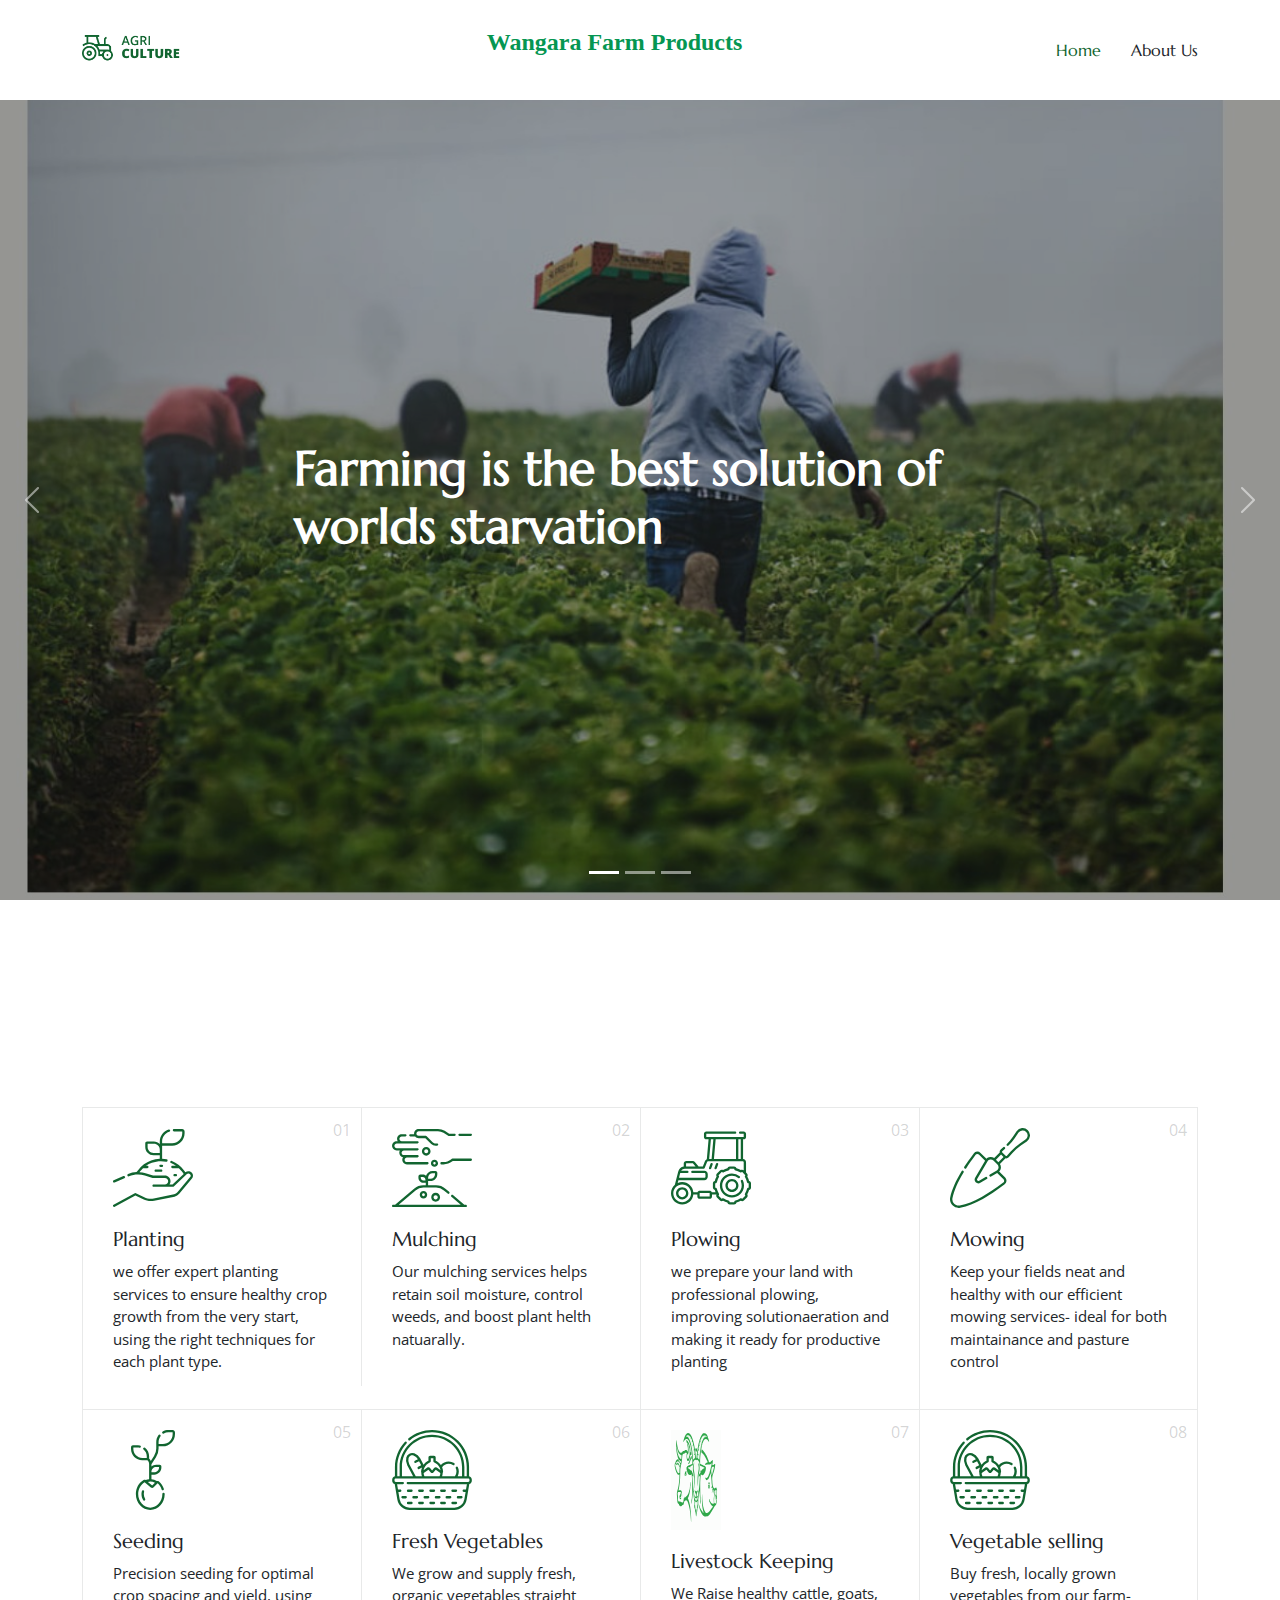
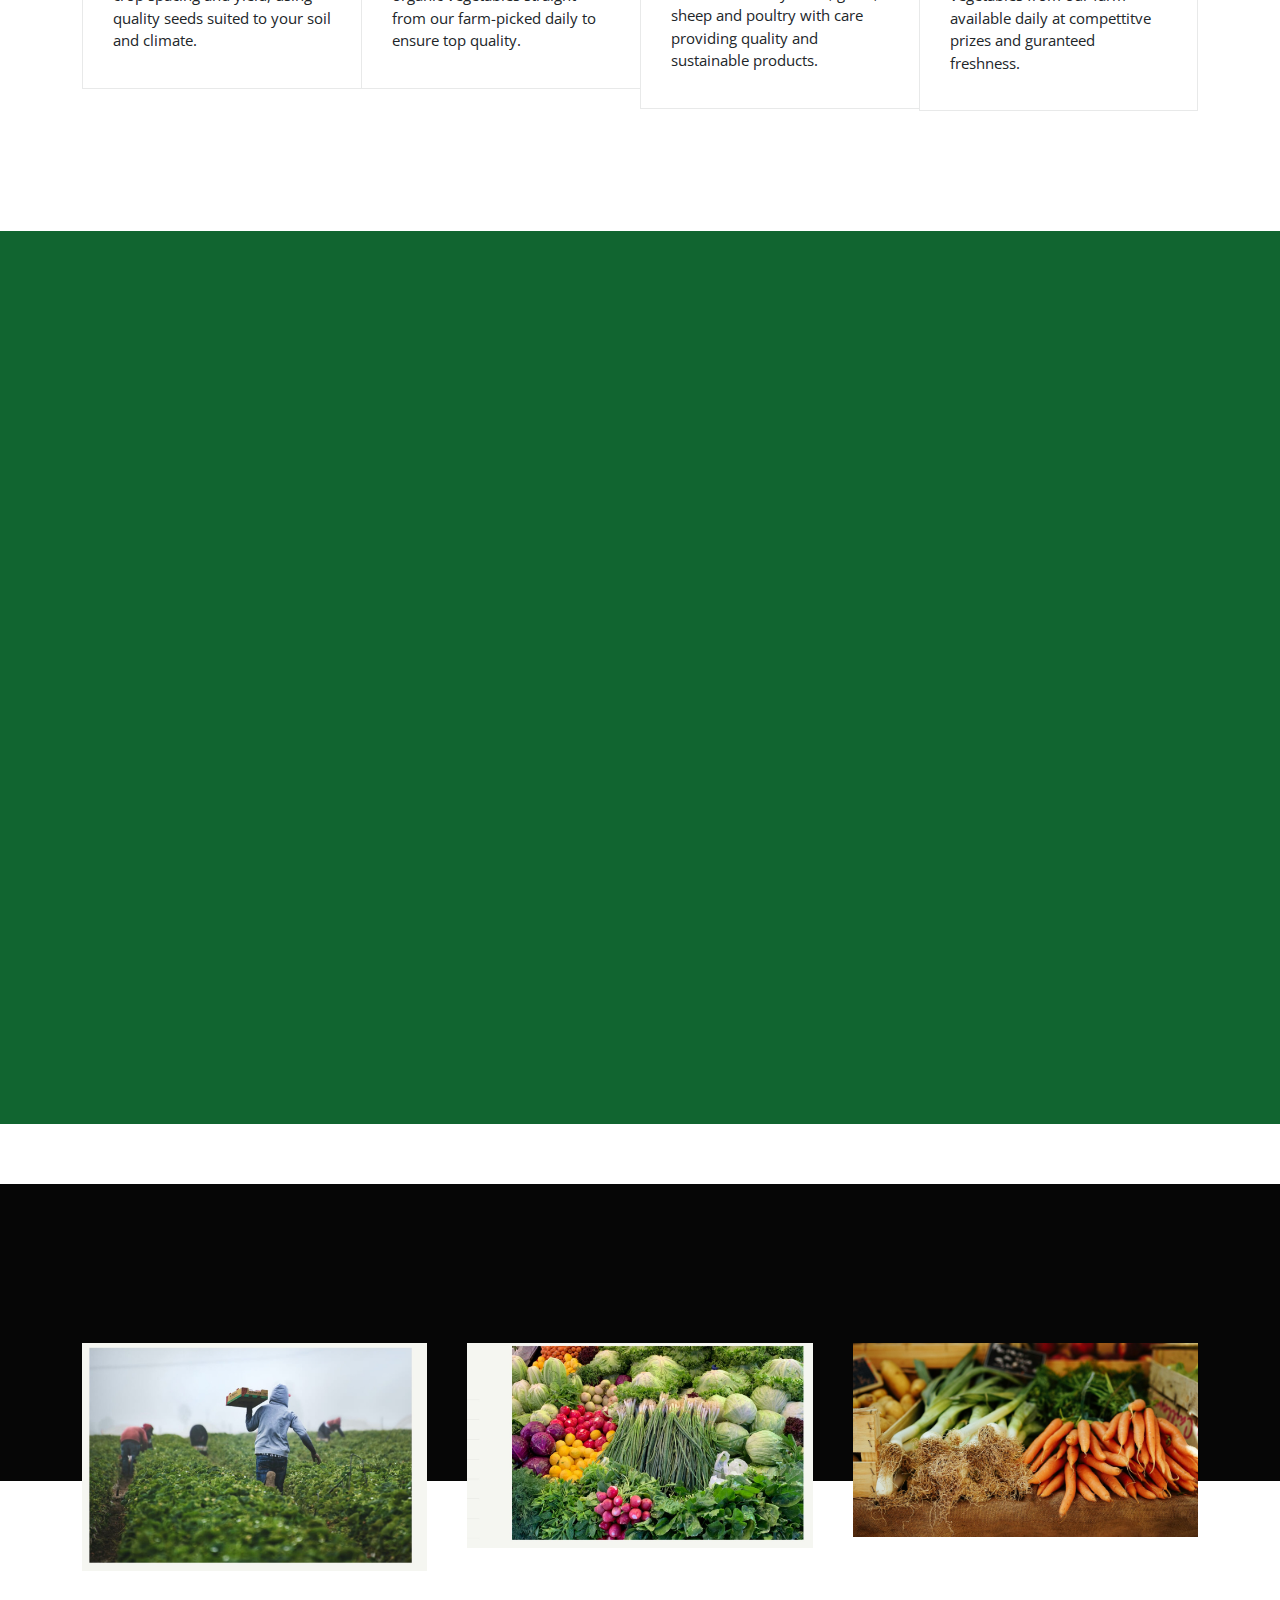
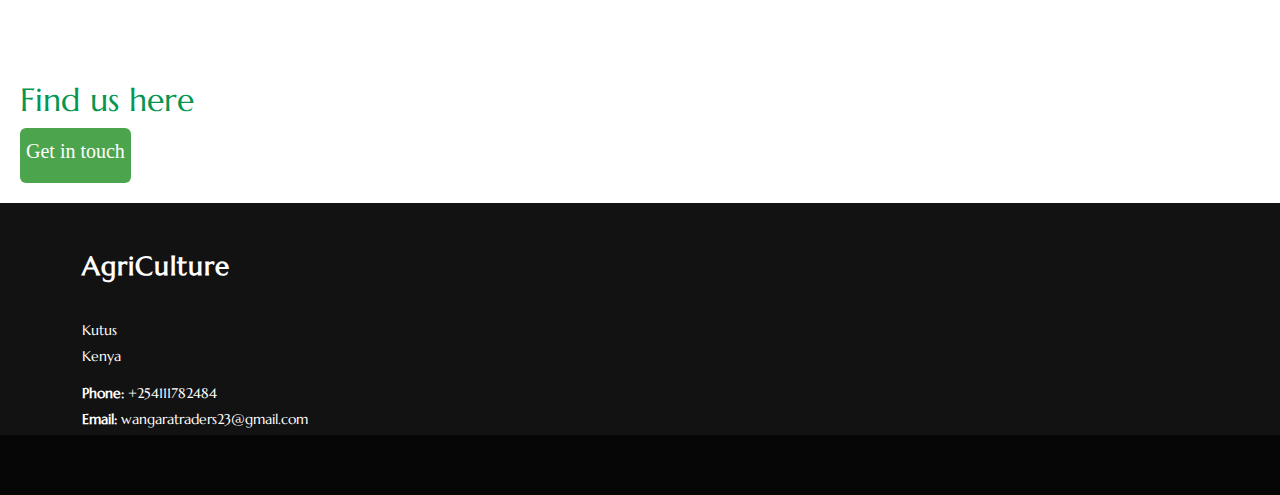
<file: index.html>
<!DOCTYPE html>
<html lang="en">

<head>
  <meta charset="utf-8">
  <meta content="width=device-width, initial-scale=1.0" name="viewport">
  <title>Wangara farm Products</title>
  <meta name="description" content="">
  <meta name="keywords" content="">

  <!-- Favicons -->
  <link href="assets/img/favicon.png" rel="icon">
  <link href="assets/img/apple-touch-icon.png" rel="apple-touch-icon">

  <!-- Fonts -->
  <link href="https://fonts.googleapis.com" rel="preconnect">
  <link href="https://fonts.gstatic.com" rel="preconnect" crossorigin>
  <link href="https://fonts.googleapis.com/css2?family=Open+Sans:ital,wght@0,300;0,400;0,500;0,600;0,700;0,800;1,300;1,400;1,500;1,600;1,700;1,800&family=Marcellus:wght@400&display=swap" rel="stylesheet">

  <!-- Vendor CSS Files -->
  <link href="assets/vendor/bootstrap/css/bootstrap.min.css" rel="stylesheet">
  <link href="assets/vendor/bootstrap-icons/bootstrap-icons.css" rel="stylesheet">
  <link href="assets/vendor/aos/aos.css" rel="stylesheet">
  <link href="assets/vendor/swiper/swiper-bundle.min.css" rel="stylesheet">
  <link href="assets/vendor/glightbox/css/glightbox.min.css" rel="stylesheet">

  <!-- Main CSS File -->
  <link href="assets/css/main.css" rel="stylesheet">
  <body class="index-page">

  <header id="header" class="header d-flex align-items-center position-relative">
    <div class="container-fluid container-xl position-relative d-flex align-items-center justify-content-between">

      <a href="index.html" class="logo d-flex align-items-center">
        <!-- Uncomment the line below if you also wish to use an image logo -->
        <img src="assets/img/logo.png" alt="AgriCulture">
        
        <!-- <h1 class="sitename">AgriCulture</h1>  -->
      </a>
      <p class="title"> Wangara Farm Products</p>

      <nav id="navmenu" class="navmenu">
        <ul>
          <li><a href="index.html" class="active">Home</a></li>
          <li><a href="about.html">About Us</a></li>
       </ul>
        <i class="mobile-nav-toggle d-xl-none bi bi-list"></i>
      </nav>

    </div>
  </header>

  <main class="main">

    <!-- Hero Section -->
    <section id="hero" class="hero section dark-background">

      <div id="hero-carousel" class="carousel slide carousel-fade" data-bs-ride="carousel" data-bs-interval="5000">

        <div class="carousel-item active">
          <img src="assets/img/hero_1.jpg" alt="">
          <div class="carousel-container">
            <h2>Farming is the best solution of worlds starvation</h2>
         </div>
        </div><!-- End Carousel Item -->

        <div class="carousel-item">
          <img src="assets/img/hero_2.jpg" alt="">
          <div class="carousel-container">
            <h2>Organic vegetables is good for health</h2>
          </div>
        </div><!-- End Carousel Item -->

        <div class="carousel-item">
          <img src="assets/img/hero_3.jpg" alt="">
          <div class="carousel-container">
            <h2>Providing Fresh Produce Every Single Day</h2>
         </div>
        </div><!-- End Carousel Item -->
        <a class="carousel-control-prev" href="#hero-carousel" role="button" data-bs-slide="prev">
          <span class="carousel-control-prev-icon bi bi-chevron-left" aria-hidden="true"></span>
        </a>

        <a class="carousel-control-next" href="#hero-carousel" role="button" data-bs-slide="next">
          <span class="carousel-control-next-icon bi bi-chevron-right" aria-hidden="true"></span>
        </a>

        <ol class="carousel-indicators"></ol>

      </div>

    </section><!-- /Hero Section -->

    <!-- Services Section -->
    <section id="services" class="services section">

      <!-- Section Title -->
      <div class="container section-title" data-aos="fade-up">
        <h2>SERVICES</h2>
        <p>Providing Fresh Produce Every Single Day</p>
      </div><!-- End Section Title -->
      <div class="content">
        <div class="container">
          <div class="row g-0">
            <div class="col-lg-3 col-md-6">
              <div class="service-item">
                <span class="number">01</span>
                <div class="service-item-icon">
                  <svg xmlns="http://www.w3.org/2000/svg" version="1.1" xmlns:xlink="http://www.w3.org/1999/xlink" width="80" height="80" x="0" y="0" viewBox="0 0 509.435 509.435" style="enable-background: new 0 0 512 512" xml:space="preserve" class="">
                    <g>
                      <path d="M7.506 347.639c.994 0 2.005-.199 2.976-.619l62.037-26.857a7.5 7.5 0 0 0 3.903-9.862 7.5 7.5 0 0 0-9.862-3.903L4.523 333.255a7.501 7.501 0 0 0 2.983 14.384zM500.883 283.197c-10.953-10.952-28.175-11.423-39.689-1.267l-10.034-13.307c-19.783-26.239-46.1-46.623-76.103-58.948a7.5 7.5 0 0 0-5.699 13.875c11.136 4.575 21.708 10.382 31.567 17.249h-22.621c-4.143 0-7.5 3.358-7.5 7.5s3.357 7.5 7.5 7.5h41.188a169.382 169.382 0 0 1 19.691 21.855l11.048 14.652-71.171 67.597h-19.48a35.772 35.772 0 0 0 6.775-20.976c0-19.837-16.139-35.975-35.976-35.975h-75.023l-48.33-15.005a160.871 160.871 0 0 0-37.992-6.934l2.533-3.359a169.852 169.852 0 0 1 19.67-21.855h27.398c4.143 0 7.5-3.358 7.5-7.5s-3.357-7.5-7.5-7.5h-8.848a165.125 165.125 0 0 1 38.01-19.73c28.992-10.532 60.376-12.89 90.754-6.821a7.498 7.498 0 0 0 8.824-5.885 7.5 7.5 0 0 0-5.885-8.824 184.517 184.517 0 0 0-28.616-3.4v-83.727h64.189c43.49 0 78.872-35.382 78.872-78.872V22.488c0-8.712-7.088-15.801-15.801-15.801h-51.729c-4.143 0-7.5 3.358-7.5 7.5s3.357 7.5 7.5 7.5h51.729c.441 0 .801.359.801.801v11.051c0 35.219-28.653 63.872-63.872 63.872h-64.189V85.559c0-28.082 18.793-53.262 45.701-61.234a7.5 7.5 0 1 0-4.261-14.382c-15.972 4.732-30.338 14.681-40.451 28.015-10.46 13.79-15.988 30.25-15.988 47.601v16.416c-9.59-9.839-22.97-15.965-37.762-15.965h-43.432c-6.193 0-11.232 5.039-11.232 11.232v23.629c0 29.093 23.669 52.762 52.763 52.762h39.663v22.475a183.375 183.375 0 0 0-55.199 10.86c-32.974 11.978-61.705 33.297-83.085 61.653l-9.313 12.351a161.07 161.07 0 0 0-54.289 12.692 7.5 7.5 0 0 0-3.949 9.844 7.498 7.498 0 0 0 9.844 3.949c31.858-13.616 67.62-15.458 100.696-5.188l49.416 15.343c.72.224 1.47.337 2.224.337h76.161c11.566 0 20.976 9.409 20.976 20.975s-9.409 20.976-20.976 20.976h-71.803c-4.143 0-7.5 3.358-7.5 7.5s3.357 7.5 7.5 7.5h123.477a7.5 7.5 0 0 0 5.165-2.062l83.48-79.289c5.56-5.279 14.158-5.167 19.577.252a13.957 13.957 0 0 1 .853 18.9l-80.942 97.046a37.161 37.161 0 0 1-21.112 12.581L259.57 448.474c-20.377 4.113-41.89 1.365-60.575-7.739l-53.332-25.982a7.507 7.507 0 0 0-6.884.162L3.903 488.665a7.5 7.5 0 0 0 7.197 13.161l131.475-71.888 49.849 24.285c21.631 10.538 46.53 13.72 70.114 8.957l129.506-26.146a52.209 52.209 0 0 0 29.663-17.677l80.942-97.046c9.682-11.61 8.923-28.426-1.766-39.114zM258.212 158.634c-20.822 0-37.763-16.94-37.763-37.762V101.01h39.664c20.822 0 37.762 16.94 37.762 37.762v19.861h-39.663z" fill="currentColor" opacity="1" data-original="currentColor"></path>
                      <path d="M319.171 240.778a7.5 7.5 0 0 0-7.5-7.5h-9.43c-4.143 0-7.5 3.358-7.5 7.5s3.357 7.5 7.5 7.5h9.43a7.5 7.5 0 0 0 7.5-7.5zM272.068 264.08c-4.143 0-7.5 3.358-7.5 7.5s3.357 7.5 7.5 7.5h34.888c4.143 0 7.5-3.358 7.5-7.5s-3.357-7.5-7.5-7.5zM400.305 307.996c4.143 0 7.5-3.358 7.5-7.5s-3.357-7.5-7.5-7.5h-8.172c-4.143 0-7.5 3.358-7.5 7.5s3.357 7.5 7.5 7.5z" fill="currentColor" opacity="1" data-original="currentColor"></path>
                    </g>
                  </svg>
                </div>
                <div class="service-item-content">
                  <h3 class="service-heading">Planting</h3>
                  <p>
                    we offer expert planting services to ensure healthy crop growth from the very start,
                     using the right techniques for each plant type.
                  </p>
                </div>
              </div>
            </div>
            <div class="col-lg-3 col-md-6">
              <div class="service-item">
                <span class="number">02</span>
                <div class="service-item-icon">
                  <svg xmlns="http://www.w3.org/2000/svg" version="1.1" xmlns:xlink="http://www.w3.org/1999/xlink" width="80" height="80" x="0" y="0" viewBox="0 0 514.314 514.314" style="enable-background: new 0 0 512 512" xml:space="preserve" class="">
                    <g>
                      <path d="M434.176 51.297h72.639c4.143 0 7.5-3.358 7.5-7.5s-3.357-7.5-7.5-7.5h-72.639c-4.143 0-7.5 3.358-7.5 7.5s3.357 7.5 7.5 7.5zM117.994 54.791h30.852c5.47 6.605 13.729 10.82 22.955 10.82h42.865l35.886 35.886c8.246 8.246 19.209 12.787 30.869 12.787h8.32c4.143 0 7.5-3.358 7.5-7.5s-3.357-7.5-7.5-7.5h-8.32c-7.654 0-14.85-2.981-20.262-8.393l-38.083-38.083a7.5 7.5 0 0 0-5.304-2.197H171.8c-8.159 0-14.797-6.638-14.797-14.797s6.638-14.797 14.797-14.797h123.757a66.756 66.756 0 0 1 35.416 10.157l30.374 18.983a7.497 7.497 0 0 0 3.975 1.14h36.891c4.143 0 7.5-3.358 7.5-7.5s-3.357-7.5-7.5-7.5h-34.739l-28.551-17.843a81.742 81.742 0 0 0-43.365-12.437H171.801c-16.43 0-29.797 13.367-29.797 29.798 0 1.349.099 2.675.273 3.977h-24.283a7.5 7.5 0 1 0 0 14.999zM30.38 144.476h20.344a29.724 29.724 0 0 0-4.003 14.921c0 14.399 10.225 26.453 23.795 29.288a29.746 29.746 0 0 0-4.371 15.555c0 16.499 13.423 29.921 29.921 29.921h131.637a7.5 7.5 0 0 0 7.498-7.688 7.5 7.5 0 0 0-8.307-7.311H96.065c-8.228 0-14.921-6.694-14.921-14.921s6.693-14.921 14.921-14.921H163.9c4.143 0 7.5-3.358 7.5-7.5s-3.357-7.5-7.5-7.5H76.643c-8.228 0-14.922-6.694-14.922-14.921s6.694-14.921 14.922-14.921H163.9c4.143 0 7.5-3.358 7.5-7.5s-3.357-7.5-7.5-7.5H30.38c-8.228 0-14.921-6.694-14.921-14.921s6.693-14.921 14.921-14.921H163.9c4.143 0 7.5-3.358 7.5-7.5s-3.357-7.5-7.5-7.5H62.547c-8.228 0-14.921-6.694-14.921-14.921s6.693-14.921 14.921-14.921h23.485c4.143 0 7.5-3.358 7.5-7.5s-3.357-7.5-7.5-7.5H62.547c-16.498 0-29.921 13.423-29.921 29.921a29.719 29.719 0 0 0 4.003 14.921H30.38C13.882 84.636.459 98.059.459 114.557s13.423 29.919 29.921 29.919zM506.814 196.74H389.248a7.497 7.497 0 0 0-4.629 1.599l-5.613 4.403c-13.495 10.588-30.375 16.42-47.529 16.42h-12.272a7.5 7.5 0 0 0-8.309 7.5 7.5 7.5 0 0 0 7.5 7.5h13.081c20.496 0 40.664-6.967 56.788-19.618l3.574-2.804h114.976a7.5 7.5 0 1 0-.001-15z" fill="currentColor" opacity="1" data-original="currentColor" class=""></path>
                      <path d="M192.215 150.164c0 15.372 12.506 27.878 27.878 27.878s27.879-12.506 27.879-27.878-12.507-27.878-27.879-27.878-27.878 12.506-27.878 27.878zm40.757 0c0 7.101-5.777 12.878-12.879 12.878-7.101 0-12.878-5.777-12.878-12.878s5.777-12.878 12.878-12.878c7.101-.001 12.879 5.777 12.879 12.878zM273.049 203.771c-12.599 0-22.848 10.25-22.848 22.848s10.249 22.847 22.848 22.847 22.848-10.249 22.848-22.847-10.25-22.848-22.848-22.848zm0 30.695c-4.327 0-7.848-3.52-7.848-7.847s3.521-7.848 7.848-7.848 7.848 3.521 7.848 7.848-3.521 7.847-7.848 7.847zM474.178 493.298h-9.202l-73.199-62.323c-3.155-2.686-7.888-2.305-10.573.849s-2.305 7.887.849 10.572l59.785 50.902H43.105l108.164-92.092a77.855 77.855 0 0 1 50.423-18.558h81.558a77.851 77.851 0 0 1 50.423 18.558l24.029 20.458a7.498 7.498 0 0 0 10.573-.849 7.5 7.5 0 0 0-.849-10.572l-24.029-20.458a92.867 92.867 0 0 0-60.147-22.137h-51.158v-26.806h15.44c24.205 0 43.896-19.692 43.896-43.897v-8.808c0-6.785-5.52-12.305-12.305-12.305h-18.135c-19.99 0-36.891 13.437-42.174 31.749-5.716-4.945-13.156-7.947-21.29-7.947h-15.061c-6.942 0-12.591 5.648-12.591 12.592v7.399c0 17.97 14.619 32.589 32.589 32.589h14.629v15.433h-15.399a92.867 92.867 0 0 0-60.147 22.137L19.967 493.298H7.5c-4.143 0-7.5 3.358-7.5 7.5s3.357 7.5 7.5 7.5h466.678a7.5 7.5 0 0 0 0-15zM232.092 319.73c0-15.934 12.963-28.897 28.897-28.897h15.439v6.112c0 15.934-12.963 28.897-28.896 28.897h-15.44zm-16.978 17.485h-12.651c-9.698 0-17.589-7.89-17.589-17.589v-4.991h12.651c9.698 0 17.589 7.89 17.589 17.589z" fill="currentColor" opacity="1" data-original="currentColor" class=""></path>
                      <path d="M178.358 429.065c0 13.218 10.754 23.972 23.972 23.972s23.972-10.753 23.972-23.972-10.754-23.972-23.972-23.972-23.972 10.753-23.972 23.972zm32.944 0c0 4.947-4.024 8.972-8.972 8.972s-8.972-4.025-8.972-8.972 4.024-8.972 8.972-8.972 8.972 4.024 8.972 8.972zM252.23 445.536c0 15.706 12.777 28.484 28.483 28.484s28.484-12.778 28.484-28.484-12.778-28.484-28.484-28.484-28.483 12.778-28.483 28.484zm41.968 0c0 7.435-6.049 13.484-13.484 13.484s-13.483-6.049-13.483-13.484 6.049-13.484 13.483-13.484c7.435 0 13.484 6.049 13.484 13.484z" fill="currentColor" opacity="1" data-original="currentColor" class=""></path>
                    </g>
                  </svg>
                </div>
                <div class="service-item-content">
                  <h3 class="service-heading">Mulching</h3>
                  <p>
                    Our mulching services helps retain 
                    soil moisture, control weeds, and boost plant helth natuarally.
                  </p>
                </div>
              </div>
            </div>
            <div class="col-lg-3 col-md-6">
              <div class="service-item">
                <span class="number">03</span>
                <div class="service-item-icon">
                  <svg xmlns="http://www.w3.org/2000/svg" version="1.1" xmlns:xlink="http://www.w3.org/1999/xlink" width="80" height="80" x="0" y="0" viewBox="0 0 516.53 516.53" style="enable-background: new 0 0 512 512" xml:space="preserve" class="">
                    <g>
                      <path d="M504.085 341.447a113.617 113.617 0 0 0-11.524-27.805c3.866-6.212 3.104-14.506-2.288-19.897l-5.804-5.804v-67.388c0-10.907-8.398-19.878-19.066-20.817V73.099h4.012c8.301 0 15.054-6.753 15.054-15.054V37.599c0-8.301-6.753-15.054-15.054-15.054h-23.242a7.5 7.5 0 0 0 0 15l23.296.054-.054 20.5-241.554-.054.054-20.5H414.21a7.5 7.5 0 0 0 0-15H227.916c-8.301 0-15.054 6.753-15.054 15.054v20.446c0 8.301 6.753 15.054 15.054 15.054h14.719L231.27 201.13c-5.215 2.077-9.463 6.215-11.642 11.675l-14.014 35.128h-27.323l-24.417-28.857a16.73 16.73 0 0 0-12.795-5.936H99.071c-9.242 0-16.761 7.519-16.761 16.761v18.66a44.759 44.759 0 0 0-35.97 33.278L24.937 367.09C9.676 380.359 0 399.894 0 421.658c0 39.881 32.446 72.327 72.328 72.327 37.349 0 68.174-28.457 71.938-64.827h25.905v12.546c0 8.282 6.738 15.02 15.02 15.02h64.364c8.282 0 15.02-6.738 15.02-15.02v-12.546h29.374c-3.278 6.098-2.356 13.875 2.785 19.016l19.555 19.554a16 16 0 0 0 11.388 4.718c3.045 0 5.961-.839 8.506-2.431a113.556 113.556 0 0 0 27.808 11.525c1.662 7.123 8.064 12.445 15.686 12.445h27.655c7.602 0 13.99-5.293 15.672-12.441a113.582 113.582 0 0 0 27.814-11.525 15.986 15.986 0 0 0 8.514 2.427c4.302 0 8.346-1.675 11.388-4.717l19.555-19.555c5.396-5.396 6.156-13.7 2.29-19.901a113.607 113.607 0 0 0 11.522-27.801c7.123-1.662 12.445-8.064 12.445-15.686v-27.655c-.002-7.621-5.324-14.023-12.447-15.684zm-53.681-141.805h-15.681V73.099h15.681zM419.723 73.099v126.543h-142.46l11.233-126.543zm-146.286 0-11.233 126.543h-15.743l11.234-126.543zM99.071 228.14h42.008c.519 0 1.008.227 1.344.624l16.219 19.169H97.311v-18.032c0-.971.79-1.761 1.76-1.761zm-51.11 108.845h167.157c12.315 0 22.334-10.019 22.334-22.334v-16.152c0-12.315-10.019-22.334-22.334-22.334h-77.364a7.5 7.5 0 0 0 0 15h77.364c4.044 0 7.334 3.29 7.334 7.334v16.152c0 4.044-3.29 7.334-7.334 7.334H51.727l7.738-30.821h46.327a7.5 7.5 0 0 0 0-15h-40.76a29.774 29.774 0 0 1 24.779-13.231h120.886a7.5 7.5 0 0 0 6.966-4.721l15.897-39.849a5.883 5.883 0 0 1 5.49-3.721h224.51a5.916 5.916 0 0 1 5.91 5.91v52.522c-5.348-4.343-12.853-4.747-18.636-1.165a113.598 113.598 0 0 0-27.818-11.532c-1.662-7.123-8.063-12.445-15.685-12.445h-27.655c-7.602 0-13.99 5.294-15.672 12.441a113.583 113.583 0 0 0-27.818 11.527c-6.213-3.868-14.506-3.104-19.897 2.288l-19.555 19.555c-5.375 5.375-6.149 13.637-2.28 19.884a113.572 113.572 0 0 0-11.531 27.818c-7.123 1.662-12.445 8.063-12.445 15.685v27.655c0 7.602 5.293 13.99 12.441 15.672 1.242 4.67 2.784 9.24 4.603 13.699h-24.12c-2.277-5.402-7.626-9.204-13.847-9.204h-64.364c-6.221 0-11.569 3.802-13.847 9.204h-27.078c-3.764-36.371-34.589-64.828-71.938-64.828a71.896 71.896 0 0 0-28.994 6.086zm24.367 142c-31.61 0-57.328-25.717-57.328-57.327s25.717-57.328 57.328-57.328 57.327 25.717 57.327 57.328-25.717 57.327-57.327 57.327zm177.24-37.262h-.013l-64.384-.02.02-21.75 64.384.02zm251.962-56.937c0 .609-.496 1.105-1.189 1.105-4.816 0-8.956 3.287-10.065 7.992a98.695 98.695 0 0 1-12.139 29.288c-2.543 4.113-1.939 9.365 1.447 12.75l.084.084a1.105 1.105 0 0 1 0 1.562l-19.555 19.555a1.085 1.085 0 0 1-.781.323c-.208 0-.514-.056-.761-.303a3.326 3.326 0 0 0-.084-.084c-3.406-3.407-8.658-4.01-12.77-1.467a98.657 98.657 0 0 1-29.288 12.138c-4.706 1.11-7.992 5.25-7.992 10.15 0 .609-.496 1.105-1.104 1.105h-27.655c-.609 0-1.105-.496-1.105-1.189 0-4.816-3.287-8.956-7.992-10.066a98.69 98.69 0 0 1-29.287-12.137 10.35 10.35 0 0 0-5.455-1.561c-2.68 0-5.338 1.049-7.38 3.091a1.085 1.085 0 0 1-.781.323c-.208 0-.513-.056-.781-.324l-19.555-19.555c-.431-.431-.431-1.132.064-1.627 3.406-3.406 4.009-8.657 1.466-12.77a98.66 98.66 0 0 1-12.138-29.287c-1.11-4.706-5.25-7.992-10.15-7.992a1.107 1.107 0 0 1-1.105-1.105V357.13c0-.609.496-1.104 1.189-1.104 4.816 0 8.956-3.287 10.066-7.992a98.661 98.661 0 0 1 12.138-29.288c2.542-4.112 1.939-9.364-1.531-12.833a1.106 1.106 0 0 1 0-1.563l19.555-19.555c.431-.431 1.132-.431 1.626.064 3.407 3.408 8.658 4.011 12.77 1.467a98.666 98.666 0 0 1 29.288-12.138c4.706-1.11 7.992-5.25 7.992-10.15 0-.609.496-1.105 1.105-1.105h27.655c.609 0 1.104.496 1.104 1.189 0 4.816 3.287 8.956 7.992 10.066a98.664 98.664 0 0 1 29.288 12.139c4.113 2.543 9.365 1.939 12.833-1.531a1.107 1.107 0 0 1 1.563 0l19.555 19.555c.431.431.431 1.132-.062 1.625-3.408 3.406-4.012 8.658-1.468 12.771a98.666 98.666 0 0 1 12.138 29.288c1.11 4.706 5.25 7.992 10.066 7.992h.084c.609 0 1.105.496 1.105 1.104z" fill="currentColor" opacity="1" data-original="currentColor" class=""></path>
                      <path d="M454.895 335.721a7.5 7.5 0 0 0-3.834 9.889 62.412 62.412 0 0 1 5.335 25.349c0 34.678-28.213 62.891-62.891 62.891s-62.891-28.213-62.891-62.891c0-34.679 28.213-62.892 62.891-62.892a62.934 62.934 0 0 1 40.397 14.703 7.5 7.5 0 0 0 10.566-.923 7.5 7.5 0 0 0-.923-10.566 77.96 77.96 0 0 0-50.041-18.213c-42.949 0-77.891 34.942-77.891 77.892 0 42.949 34.942 77.891 77.891 77.891s77.891-34.942 77.891-77.891c0-10.895-2.224-21.46-6.611-31.403a7.5 7.5 0 0 0-9.889-3.836zM72.328 381.807c-21.974 0-39.851 17.877-39.851 39.851s17.877 39.851 39.851 39.851 39.851-17.877 39.851-39.851-17.878-39.851-39.851-39.851zm0 64.702c-13.703 0-24.851-11.148-24.851-24.851s11.148-24.851 24.851-24.851 24.851 11.148 24.851 24.851-11.149 24.851-24.851 24.851z" fill="currentColor" opacity="1" data-original="currentColor" class=""></path>
                      <path d="M393.504 328.829c-23.23 0-42.13 18.899-42.13 42.13 0 23.23 18.899 42.129 42.13 42.129s42.13-18.899 42.13-42.129-18.9-42.13-42.13-42.13zm0 69.26c-14.959 0-27.13-12.17-27.13-27.129s12.17-27.13 27.13-27.13 27.13 12.17 27.13 27.13c0 14.958-12.171 27.129-27.13 27.129zM249.861 265.585a7.487 7.487 0 0 0 2.663.491 7.503 7.503 0 0 0 7.013-4.838l9.438-24.841a7.5 7.5 0 0 0-14.022-5.328l-9.438 24.841a7.499 7.499 0 0 0 4.346 9.675zM285.384 265.585a7.487 7.487 0 0 0 2.663.491 7.502 7.502 0 0 0 7.012-4.838l9.439-24.841a7.5 7.5 0 0 0-4.347-9.675 7.5 7.5 0 0 0-9.675 4.347l-9.439 24.841a7.5 7.5 0 0 0 4.347 9.675z" fill="currentColor" opacity="1" data-original="currentColor" class=""></path>
                    </g>
                  </svg>
                </div>
                <div class="service-item-content">
                  <h3 class="service-heading">Plowing</h3>
                  <p>
                    we prepare your land with professional plowing, 
                    improving solutionaeration and making it ready for productive planting
                  </p>
                </div>
              </div>
            </div>
            <div class="col-lg-3 col-md-6">
              <div class="service-item">
                <span class="number">04</span>
                <div class="service-item-icon">
                  <svg xmlns="http://www.w3.org/2000/svg" version="1.1" xmlns:xlink="http://www.w3.org/1999/xlink" width="80" height="80" x="0" y="0" viewBox="0 0 509.389 509.389" style="enable-background: new 0 0 512 512" xml:space="preserve" class="">
                    <g>
                      <path d="M495.69 14.267A46.636 46.636 0 0 0 458.364.766a46.637 46.637 0 0 0-34.257 20.05l-24.614 35.749a309.594 309.594 0 0 1-37.289 44.521 7.5 7.5 0 0 0 10.544 10.668 324.596 324.596 0 0 0 39.1-46.684l24.614-35.749a31.674 31.674 0 0 1 23.268-13.618 31.66 31.66 0 0 1 25.354 9.17 31.681 31.681 0 0 1 9.171 25.355 31.679 31.679 0 0 1-13.618 23.267l-35.75 24.615a324.066 324.066 0 0 0-59.859 53.246l-22.502 25.667a5.412 5.412 0 0 1-3.933 1.86c-1.518.071-2.966-.518-4.047-1.599l-21.873-21.872c-1.081-1.082-1.649-2.52-1.599-4.048s.711-2.925 1.86-3.933l15.802-13.854a7.5 7.5 0 0 0-9.889-11.279l-15.802 13.854a20.546 20.546 0 0 0-6.964 14.719 20.37 20.37 0 0 0 .64 5.69l-35.241 35.241c-7.726-5.323-17.119-7.656-26.65-6.449-8.734 1.104-16.614 5.058-22.612 11.157l-37.903-37.903a28.552 28.552 0 0 0-22.3-8.292 28.547 28.547 0 0 0-20.847 11.457c-23.749 31.972-43.447 60.009-60.222 85.713a7.5 7.5 0 0 0 6.275 11.6 7.495 7.495 0 0 0 6.288-3.402c16.606-25.447 36.135-53.239 59.7-84.966a13.562 13.562 0 0 1 9.903-5.441 13.585 13.585 0 0 1 10.595 3.939l39.789 39.789-63.489 107.398c-5.606 9.484-4.179 21.121 3.554 28.957 4.724 4.785 10.89 7.271 17.211 7.271 4.233-.001 8.536-1.115 12.519-3.399l40.792-24.114a7.499 7.499 0 1 0-7.632-12.912l-40.706 24.064c-4.745 2.723-9.055 1.038-11.506-1.446-1.129-1.144-4.561-5.302-1.318-10.787L239.37 211.63c3.736-6.32 10.058-10.474 17.342-11.395 7.292-.918 14.44 1.529 19.633 6.722l25.938 25.938c5.187 5.186 7.654 12.36 6.771 19.686-.878 7.28-4.911 13.598-10.99 17.288l-44.019 26.021a7.5 7.5 0 0 0 7.632 12.912l38.725-22.893 40.397 40.396a13.558 13.558 0 0 1 3.938 10.564 13.606 13.606 0 0 1-5.428 9.926c-54.818 40.993-97.27 69.301-137.646 91.785-50.099 27.898-95.647 45.713-139.25 54.462-13.202 2.648-26.235-1.337-35.759-10.935a40.033 40.033 0 0 1-10.799-36.472c10.129-48.517 33.232-101.845 70.63-163.033a7.501 7.501 0 0 0-12.799-7.823c-38.309 62.679-62.028 117.563-72.515 167.79-3.796 18.186 1.75 36.916 14.835 50.103 10.368 10.45 24.27 16.146 38.625 16.145 3.564 0 7.159-.352 10.732-1.068 45.149-9.06 92.12-27.398 143.597-56.063 40.984-22.823 83.956-51.469 139.331-92.878a28.597 28.597 0 0 0 11.407-20.864 28.554 28.554 0 0 0-8.292-22.245l-38.525-38.525c6.079-6.031 10.002-13.987 11.063-22.799 1.106-9.18-1.037-18.215-5.937-25.753l35.39-35.39a20.4 20.4 0 0 0 5.022.654 20.546 20.546 0 0 0 15.384-6.975l22.502-25.667a309.032 309.032 0 0 1 57.086-50.779l35.749-24.614a46.635 46.635 0 0 0 20.05-34.256 46.63 46.63 0 0 0-13.5-37.328zM340.732 184.685l-32.723 32.723-15.459-15.459 32.723-32.723z" fill="currentColor" opacity="1" data-original="currentColor"></path>
                    </g>
                  </svg>
                </div>
                <div class="service-item-content">
                  <h3 class="service-heading">Mowing</h3>
                  <p>
                    Keep your fields neat and healthy with our efficient 
                    mowing services- ideal for both maintainance and pasture control
                  </p>
                </div>
              </div>
            </div>

            <div class="col-lg-3 col-md-6">
              <div class="service-item">
                <span class="number">05</span>
                <div class="service-item-icon">
                  <svg xmlns="http://www.w3.org/2000/svg" version="1.1" xmlns:xlink="http://www.w3.org/1999/xlink" width="80" height="80" x="0" y="0" viewBox="0 0 513.089 513.089" style="enable-background: new 0 0 512 512" xml:space="preserve" class="">
                    <g>
                      <path d="M194.209 386.877a7.497 7.497 0 0 0-9.15 5.363 75.07 75.07 0 0 0-2.428 18.947c0 13.789 3.615 27 10.454 38.204a7.494 7.494 0 0 0 10.308 2.495 7.5 7.5 0 0 0 2.494-10.309c-5.401-8.851-8.257-19.359-8.257-30.39a60.09 60.09 0 0 1 1.941-15.16 7.497 7.497 0 0 0-5.362-9.15z" fill="currentColor" opacity="1" data-original="currentColor"></path>
                      <path d="M382.56 0h-27.319c-12.654 0-25.236 3.119-36.386 9.021a7.5 7.5 0 0 0 7.018 13.258c9.124-4.83 19.005-7.278 29.368-7.278h27.222v12.022c0 34.679-28.213 62.892-62.892 62.892h-27.222V77.893c0-13.309 4.12-26.038 11.914-36.811a7.5 7.5 0 0 0-12.153-8.793c-9.657 13.347-14.762 29.117-14.762 45.604V119.154a88.294 88.294 0 0 1-14.296 48.23l-20.501 31.543a46.65 46.65 0 0 0-9.615-13.916l-1.273-1.273v-14.053c0-21.604-9.58-41.872-26.284-55.608a7.5 7.5 0 0 0-9.528 11.586c13.226 10.876 20.812 26.922 20.812 44.022v9.66h-29.069c-31.412 0-56.968-25.556-56.968-56.968v-9.66h29.069c3.454 0 6.976.329 10.467.977a7.5 7.5 0 0 0 2.738-14.748 72.57 72.57 0 0 0-13.205-1.229h-31.883c-6.72 0-12.187 5.467-12.187 12.186v12.474c0 39.684 32.284 71.968 71.968 71.968h33.463l1.273 1.273c5.979 5.979 9.271 13.927 9.271 22.381v98.306a79.003 79.003 0 0 0-21.446 5.114c-4.152-2.798-9.597-3.045-13.983-.509-30.558 17.671-49.541 52.263-49.541 90.277 0 56.188 41.481 101.901 92.47 101.901s92.47-45.713 92.47-101.901c0-.237-.004-.473-.009-.709l-.005-.334a7.5 7.5 0 0 0-7.499-7.433h-.068a7.5 7.5 0 0 0-7.433 7.567l.014.909c0 47.917-34.753 86.901-77.47 86.901s-77.47-38.984-77.47-86.901c0-32.212 15.656-61.449 40.948-76.643l40.182 34.094c5.225 4.433 13.1 4.099 17.929-.761l25.512-25.668c11.649 10.022 20.473 23.408 25.562 38.809a7.496 7.496 0 0 0 9.475 4.768 7.5 7.5 0 0 0 4.768-9.474c-6.15-18.613-17.027-34.756-31.454-46.681-4.011-3.317-9.358-3.923-13.824-1.93-10.53-6.377-22.136-10.243-34.128-11.384v-29.695h18.365c25.013 0 45.362-20.35 45.362-45.362v-7.928c0-6.115-4.975-11.089-11.089-11.089h-22.276c-11.667 0-22.318 4.429-30.362 11.693v-13.713l29.028-44.665a103.263 103.263 0 0 0 16.72-56.404v-14.239h27.222c42.949 0 77.892-34.942 77.892-77.892v-12.12C397.462 6.685 390.777 0 382.56 0zM251.211 356.136l-27.468-23.306a63.694 63.694 0 0 1 15.358-1.884c10.366 0 20.534 2.525 29.851 7.34zm25.752-118.894h18.365v4.017c0 16.742-13.62 30.362-30.362 30.362h-18.365v-4.017c0-16.741 13.62-30.362 30.362-30.362z" fill="currentColor" opacity="1" data-original="currentColor"></path>
                    </g>
                  </svg>
                </div>
                <div class="service-item-content">
                  <h3 class="service-heading">Seeding</h3>
                  <p>
                   Precision seeding for optimal crop spacing and yield,
                   using quality seeds suited to your soil and climate.
                  </p>
                </div>
              </div>
            </div>
            <div class="col-lg-3 col-md-6">
              <div class="service-item">
                <span class="number">06</span>
                <div class="service-item-icon">
                  <svg xmlns="http://www.w3.org/2000/svg" version="1.1" xmlns:xlink="http://www.w3.org/1999/xlink" width="80" height="80" x="0" y="0" viewBox="0 0 511.67 511.67" style="enable-background: new 0 0 512 512" xml:space="preserve" class="">
                    <g>
                      <path d="M492.96 296.401v-59.276c0-63.338-24.665-122.886-69.452-167.673C378.721 24.666 319.174 0 255.835 0c-54.517 0-107.757 18.967-149.914 53.407a7.5 7.5 0 1 0 9.491 11.616C154.896 32.765 204.767 15 255.835 15c59.332 0 115.112 23.105 157.066 65.059 41.953 41.954 65.059 97.734 65.059 157.066v58.7h-15v-58.7C462.96 122.916 370.044 30 255.835 30S48.71 122.916 48.71 237.125v58.7h-15v-58.7c0-56.142 21.01-109.737 59.158-150.913a7.502 7.502 0 0 0-11.004-10.195C41.139 119.975 18.71 177.19 18.71 237.125v59.276c-10.029 2.3-17.535 11.291-17.535 22.008v5.81c0 10.194 6.791 18.828 16.085 21.627l16.782 99.17c6.535 38.622 39.71 66.654 78.882 66.654h285.822c39.172 0 72.347-28.032 78.882-66.654l16.782-99.17c9.294-2.798 16.085-11.432 16.085-21.627v-5.81c0-10.717-7.506-19.708-17.535-22.008zM63.71 237.125C63.71 131.187 149.896 45 255.835 45S447.96 131.187 447.96 237.125v58.7h-27.888a64.77 64.77 0 0 0 7.259-29.747c0-9.561-2.046-18.787-6.081-27.423a7.5 7.5 0 0 0-13.59 6.35c3.1 6.633 4.671 13.723 4.671 21.073a49.851 49.851 0 0 1-9.875 29.747h-82.073a68.421 68.421 0 0 0 3.912-22.766l-.003-.369a10.737 10.737 0 0 0 2.441-7.707l-.074-.952a81.022 81.022 0 0 0-6.053-25.058c9.161-14.126 24.883-22.763 41.856-22.763a49.676 49.676 0 0 1 26.83 7.844 7.5 7.5 0 0 0 8.086-12.634 64.65 64.65 0 0 0-34.916-10.21c-19.407 0-37.547 8.686-49.744 23.261a81.08 81.08 0 0 0-25.89-24.171l-7.325-4.298v-19.86c0-6.111-4.972-11.083-11.083-11.083h-24.17c-6.111 0-11.083 4.972-11.083 11.083v19.86l-7.325 4.298a81.067 81.067 0 0 0-24.083 21.633l-21.606-40.574a68.923 68.923 0 0 0-37.588-32.526 39.21 39.21 0 0 0-31.641 2.285 39.215 39.215 0 0 0-19.556 24.977 68.922 68.922 0 0 0 6.006 49.343l37.481 70.388H63.71zm88.14 58.7-41.235-77.438a53.95 53.95 0 0 1-4.701-38.625c1.687-6.691 5.971-12.162 12.061-15.405 6.091-3.244 13.022-3.745 19.516-1.409a53.936 53.936 0 0 1 28.384 23.614L146.29 196.99a7.5 7.5 0 0 0 7.051 13.241l19.627-10.451 13.619 25.575-19.627 10.451a7.5 7.5 0 0 0 7.051 13.241l17.809-9.483a81.015 81.015 0 0 0-5.807 24.466l-.074.961a10.774 10.774 0 0 0 1.468 6.319c-.018.6-.03 1.185-.03 1.752a68.427 68.427 0 0 0 3.914 22.766H151.85zm116.357-89.059 11.029 6.472a66.163 66.163 0 0 1 31.323 43.794l-23.74-16.479a13.027 13.027 0 0 0-17.511 2.36l-12.974 15.524-12.974-15.525c-2.59-3.099-6.283-4.719-10.029-4.719-2.584 0-5.193.771-7.481 2.359l-23.74 16.478a66.163 66.163 0 0 1 31.323-43.794l11.029-6.472a7.5 7.5 0 0 0 3.704-6.469v-20.238h16.336v20.238a7.504 7.504 0 0 0 3.705 6.471zm-60.729 89.059a53.472 53.472 0 0 1-5.062-20.774c.171-.105.342-.21.509-.326l30.046-20.854 15.047 18.007c2.065 2.471 5.097 3.888 8.317 3.888s6.252-1.417 8.317-3.888v-.001l15.047-18.006 29.574 20.527a53.458 53.458 0 0 1-5.081 21.428h-96.714zm288.017 28.394c0 4.182-3.402 7.584-7.584 7.584H101.084c-4.143 0-7.5 3.358-7.5 7.5s3.357 7.5 7.5 7.5h377.952l-5.751 33.987h-14.299c-4.143 0-7.5 3.358-7.5 7.5s3.357 7.5 7.5 7.5h11.76l-7.907 46.723a64.83 64.83 0 0 1-64.093 54.157H112.924a64.83 64.83 0 0 1-64.093-54.157l-7.907-46.723h11.76c4.143 0 7.5-3.358 7.5-7.5s-3.357-7.5-7.5-7.5H38.386l-5.751-33.987h36.487c4.143 0 7.5-3.358 7.5-7.5s-3.357-7.5-7.5-7.5H23.759c-4.182 0-7.584-3.402-7.584-7.584v-5.81c0-4.182 3.402-7.584 7.584-7.584h464.152c4.182 0 7.584 3.402 7.584 7.584z" fill="currentColor" opacity="1" data-original="currentColor"></path>
                      <path d="M246.338 395.79h21.993c4.143 0 7.5-3.358 7.5-7.5s-3.357-7.5-7.5-7.5h-21.993c-4.143 0-7.5 3.358-7.5 7.5s3.357 7.5 7.5 7.5zM174.455 395.79h21.994c4.143 0 7.5-3.358 7.5-7.5s-3.357-7.5-7.5-7.5h-21.994c-4.143 0-7.5 3.358-7.5 7.5s3.357 7.5 7.5 7.5zM102.573 395.79h21.994c4.143 0 7.5-3.358 7.5-7.5s-3.357-7.5-7.5-7.5h-21.994a7.5 7.5 0 0 0 0 15zM315.221 395.79h21.994c4.143 0 7.5-3.358 7.5-7.5s-3.357-7.5-7.5-7.5h-21.994c-4.143 0-7.5 3.358-7.5 7.5s3.357 7.5 7.5 7.5zM387.103 395.79h21.994c4.143 0 7.5-3.358 7.5-7.5s-3.357-7.5-7.5-7.5h-21.994c-4.143 0-7.5 3.358-7.5 7.5s3.357 7.5 7.5 7.5zM246.338 474.186h21.993c4.143 0 7.5-3.358 7.5-7.5s-3.357-7.5-7.5-7.5h-21.993c-4.143 0-7.5 3.358-7.5 7.5s3.357 7.5 7.5 7.5zM174.455 474.186h21.994c4.143 0 7.5-3.358 7.5-7.5s-3.357-7.5-7.5-7.5h-21.994c-4.143 0-7.5 3.358-7.5 7.5s3.357 7.5 7.5 7.5zM102.573 474.186h21.994c4.143 0 7.5-3.358 7.5-7.5s-3.357-7.5-7.5-7.5h-21.994a7.5 7.5 0 0 0 0 15zM337.215 459.186h-21.994c-4.143 0-7.5 3.358-7.5 7.5s3.357 7.5 7.5 7.5h21.994a7.5 7.5 0 0 0 0-15zM387.103 474.186h21.994c4.143 0 7.5-3.358 7.5-7.5s-3.357-7.5-7.5-7.5h-21.994c-4.143 0-7.5 3.358-7.5 7.5s3.357 7.5 7.5 7.5zM273.606 430.229a7.5 7.5 0 0 0 7.5 7.5H303.1c4.143 0 7.5-3.358 7.5-7.5s-3.357-7.5-7.5-7.5h-21.994a7.5 7.5 0 0 0-7.5 7.5zM201.725 430.229a7.5 7.5 0 0 0 7.5 7.5h21.994c4.143 0 7.5-3.358 7.5-7.5s-3.357-7.5-7.5-7.5h-21.994a7.5 7.5 0 0 0-7.5 7.5zM129.843 430.229a7.5 7.5 0 0 0 7.5 7.5h21.993c4.143 0 7.5-3.358 7.5-7.5s-3.357-7.5-7.5-7.5h-21.993a7.5 7.5 0 0 0-7.5 7.5zM87.454 422.729H67.46c-4.143 0-7.5 3.358-7.5 7.5s3.357 7.5 7.5 7.5h19.994c4.143 0 7.5-3.358 7.5-7.5s-3.357-7.5-7.5-7.5zM342.49 430.229a7.5 7.5 0 0 0 7.5 7.5h21.993c4.143 0 7.5-3.358 7.5-7.5s-3.357-7.5-7.5-7.5H349.99a7.5 7.5 0 0 0-7.5 7.5zM414.372 430.229a7.5 7.5 0 0 0 7.5 7.5h21.994c4.143 0 7.5-3.358 7.5-7.5s-3.357-7.5-7.5-7.5h-21.994a7.5 7.5 0 0 0-7.5 7.5z" fill="currentColor" opacity="1" data-original="currentColor"></path>
                    </g>
                  </svg>
                </div>
                <div class="service-item-content">
                  <h3 class="service-heading">Fresh Vegetables</h3>
                  <p>
                   We grow and supply fresh, organic
                    vegetables straight from our farm-picked daily to ensure top quality.
                </div>
              </div>
            </div>
            <div class="col-lg-3 col-md-6">
              <div class="service-item">
                <span class="number">07</span>
                <div class="service-item-icon">
                 <img src="assets/img/color.svg" width="120" height="100" x="0" y="0" viewBox="0 0 509.435 509.435" style="enable-background: new 0 0 512 512" xml:space="preserve" class="">
                </div>
                <div class="service-item-content">
                  <h3 class="service-heading">Livestock Keeping</h3>
                  <p>
                   We Raise healthy cattle, goats, sheep and poultry with care
                    providing quality and sustainable products.
                  </p>
                </div>
              </div>
            </div>
            <div class="col-lg-3 col-md-6">
              <div class="service-item">
                <span class="number">08</span>
                <div class="service-item-icon">
                  <svg xmlns="http://www.w3.org/2000/svg" version="1.1" xmlns:xlink="http://www.w3.org/1999/xlink" width="80" height="80" x="0" y="0" viewBox="0 0 511.67 511.67" style="enable-background: new 0 0 512 512" xml:space="preserve" class="">
                    <g>
                      <path d="M492.96 296.401v-59.276c0-63.338-24.665-122.886-69.452-167.673C378.721 24.666 319.174 0 255.835 0c-54.517 0-107.757 18.967-149.914 53.407a7.5 7.5 0 1 0 9.491 11.616C154.896 32.765 204.767 15 255.835 15c59.332 0 115.112 23.105 157.066 65.059 41.953 41.954 65.059 97.734 65.059 157.066v58.7h-15v-58.7C462.96 122.916 370.044 30 255.835 30S48.71 122.916 48.71 237.125v58.7h-15v-58.7c0-56.142 21.01-109.737 59.158-150.913a7.502 7.502 0 0 0-11.004-10.195C41.139 119.975 18.71 177.19 18.71 237.125v59.276c-10.029 2.3-17.535 11.291-17.535 22.008v5.81c0 10.194 6.791 18.828 16.085 21.627l16.782 99.17c6.535 38.622 39.71 66.654 78.882 66.654h285.822c39.172 0 72.347-28.032 78.882-66.654l16.782-99.17c9.294-2.798 16.085-11.432 16.085-21.627v-5.81c0-10.717-7.506-19.708-17.535-22.008zM63.71 237.125C63.71 131.187 149.896 45 255.835 45S447.96 131.187 447.96 237.125v58.7h-27.888a64.77 64.77 0 0 0 7.259-29.747c0-9.561-2.046-18.787-6.081-27.423a7.5 7.5 0 0 0-13.59 6.35c3.1 6.633 4.671 13.723 4.671 21.073a49.851 49.851 0 0 1-9.875 29.747h-82.073a68.421 68.421 0 0 0 3.912-22.766l-.003-.369a10.737 10.737 0 0 0 2.441-7.707l-.074-.952a81.022 81.022 0 0 0-6.053-25.058c9.161-14.126 24.883-22.763 41.856-22.763a49.676 49.676 0 0 1 26.83 7.844 7.5 7.5 0 0 0 8.086-12.634 64.65 64.65 0 0 0-34.916-10.21c-19.407 0-37.547 8.686-49.744 23.261a81.08 81.08 0 0 0-25.89-24.171l-7.325-4.298v-19.86c0-6.111-4.972-11.083-11.083-11.083h-24.17c-6.111 0-11.083 4.972-11.083 11.083v19.86l-7.325 4.298a81.067 81.067 0 0 0-24.083 21.633l-21.606-40.574a68.923 68.923 0 0 0-37.588-32.526 39.21 39.21 0 0 0-31.641 2.285 39.215 39.215 0 0 0-19.556 24.977 68.922 68.922 0 0 0 6.006 49.343l37.481 70.388H63.71zm88.14 58.7-41.235-77.438a53.95 53.95 0 0 1-4.701-38.625c1.687-6.691 5.971-12.162 12.061-15.405 6.091-3.244 13.022-3.745 19.516-1.409a53.936 53.936 0 0 1 28.384 23.614L146.29 196.99a7.5 7.5 0 0 0 7.051 13.241l19.627-10.451 13.619 25.575-19.627 10.451a7.5 7.5 0 0 0 7.051 13.241l17.809-9.483a81.015 81.015 0 0 0-5.807 24.466l-.074.961a10.774 10.774 0 0 0 1.468 6.319c-.018.6-.03 1.185-.03 1.752a68.427 68.427 0 0 0 3.914 22.766H151.85zm116.357-89.059 11.029 6.472a66.163 66.163 0 0 1 31.323 43.794l-23.74-16.479a13.027 13.027 0 0 0-17.511 2.36l-12.974 15.524-12.974-15.525c-2.59-3.099-6.283-4.719-10.029-4.719-2.584 0-5.193.771-7.481 2.359l-23.74 16.478a66.163 66.163 0 0 1 31.323-43.794l11.029-6.472a7.5 7.5 0 0 0 3.704-6.469v-20.238h16.336v20.238a7.504 7.504 0 0 0 3.705 6.471zm-60.729 89.059a53.472 53.472 0 0 1-5.062-20.774c.171-.105.342-.21.509-.326l30.046-20.854 15.047 18.007c2.065 2.471 5.097 3.888 8.317 3.888s6.252-1.417 8.317-3.888v-.001l15.047-18.006 29.574 20.527a53.458 53.458 0 0 1-5.081 21.428h-96.714zm288.017 28.394c0 4.182-3.402 7.584-7.584 7.584H101.084c-4.143 0-7.5 3.358-7.5 7.5s3.357 7.5 7.5 7.5h377.952l-5.751 33.987h-14.299c-4.143 0-7.5 3.358-7.5 7.5s3.357 7.5 7.5 7.5h11.76l-7.907 46.723a64.83 64.83 0 0 1-64.093 54.157H112.924a64.83 64.83 0 0 1-64.093-54.157l-7.907-46.723h11.76c4.143 0 7.5-3.358 7.5-7.5s-3.357-7.5-7.5-7.5H38.386l-5.751-33.987h36.487c4.143 0 7.5-3.358 7.5-7.5s-3.357-7.5-7.5-7.5H23.759c-4.182 0-7.584-3.402-7.584-7.584v-5.81c0-4.182 3.402-7.584 7.584-7.584h464.152c4.182 0 7.584 3.402 7.584 7.584z" fill="currentColor" opacity="1" data-original="currentColor"></path>
                      <path d="M246.338 395.79h21.993c4.143 0 7.5-3.358 7.5-7.5s-3.357-7.5-7.5-7.5h-21.993c-4.143 0-7.5 3.358-7.5 7.5s3.357 7.5 7.5 7.5zM174.455 395.79h21.994c4.143 0 7.5-3.358 7.5-7.5s-3.357-7.5-7.5-7.5h-21.994c-4.143 0-7.5 3.358-7.5 7.5s3.357 7.5 7.5 7.5zM102.573 395.79h21.994c4.143 0 7.5-3.358 7.5-7.5s-3.357-7.5-7.5-7.5h-21.994a7.5 7.5 0 0 0 0 15zM315.221 395.79h21.994c4.143 0 7.5-3.358 7.5-7.5s-3.357-7.5-7.5-7.5h-21.994c-4.143 0-7.5 3.358-7.5 7.5s3.357 7.5 7.5 7.5zM387.103 395.79h21.994c4.143 0 7.5-3.358 7.5-7.5s-3.357-7.5-7.5-7.5h-21.994c-4.143 0-7.5 3.358-7.5 7.5s3.357 7.5 7.5 7.5zM246.338 474.186h21.993c4.143 0 7.5-3.358 7.5-7.5s-3.357-7.5-7.5-7.5h-21.993c-4.143 0-7.5 3.358-7.5 7.5s3.357 7.5 7.5 7.5zM174.455 474.186h21.994c4.143 0 7.5-3.358 7.5-7.5s-3.357-7.5-7.5-7.5h-21.994c-4.143 0-7.5 3.358-7.5 7.5s3.357 7.5 7.5 7.5zM102.573 474.186h21.994c4.143 0 7.5-3.358 7.5-7.5s-3.357-7.5-7.5-7.5h-21.994a7.5 7.5 0 0 0 0 15zM337.215 459.186h-21.994c-4.143 0-7.5 3.358-7.5 7.5s3.357 7.5 7.5 7.5h21.994a7.5 7.5 0 0 0 0-15zM387.103 474.186h21.994c4.143 0 7.5-3.358 7.5-7.5s-3.357-7.5-7.5-7.5h-21.994c-4.143 0-7.5 3.358-7.5 7.5s3.357 7.5 7.5 7.5zM273.606 430.229a7.5 7.5 0 0 0 7.5 7.5H303.1c4.143 0 7.5-3.358 7.5-7.5s-3.357-7.5-7.5-7.5h-21.994a7.5 7.5 0 0 0-7.5 7.5zM201.725 430.229a7.5 7.5 0 0 0 7.5 7.5h21.994c4.143 0 7.5-3.358 7.5-7.5s-3.357-7.5-7.5-7.5h-21.994a7.5 7.5 0 0 0-7.5 7.5zM129.843 430.229a7.5 7.5 0 0 0 7.5 7.5h21.993c4.143 0 7.5-3.358 7.5-7.5s-3.357-7.5-7.5-7.5h-21.993a7.5 7.5 0 0 0-7.5 7.5zM87.454 422.729H67.46c-4.143 0-7.5 3.358-7.5 7.5s3.357 7.5 7.5 7.5h19.994c4.143 0 7.5-3.358 7.5-7.5s-3.357-7.5-7.5-7.5zM342.49 430.229a7.5 7.5 0 0 0 7.5 7.5h21.993c4.143 0 7.5-3.358 7.5-7.5s-3.357-7.5-7.5-7.5H349.99a7.5 7.5 0 0 0-7.5 7.5zM414.372 430.229a7.5 7.5 0 0 0 7.5 7.5h21.994c4.143 0 7.5-3.358 7.5-7.5s-3.357-7.5-7.5-7.5h-21.994a7.5 7.5 0 0 0-7.5 7.5z" fill="currentColor" opacity="1" data-original="currentColor"></path>
                    </g>
                  </svg>
                </div>
                <div class="service-item-content">
                  <h3 class="service-heading">Vegetable selling</h3>
                  <p>
                    Buy fresh, locally grown vegetables from our farm- 
                    available daily at compettitve prizes and guranteed freshness.
                  </p>
                </div>
              </div>
            </div>
          </div>
        </div>
      </div>
    </section><!-- /Services Section -->

    <!-- About Section -->
    <section id="about" class="about section">

      <div class="content">
        <div class="container">
          <div class="row">
            <div class="col-lg-6 mb-4 mb-lg-0">
              <img src="assets/img/img_long_5.jpg" alt="Image " class="img-fluid img-overlap" data-aos="zoom-out">
            </div>
            <div class="col-lg-5 ml-auto" data-aos="fade-up" data-aos-delay="100">
              <h3 class="content-subtitle text-white opacity-50">Why Choose Us</h3>
              <h2 class="content-title mb-4">
                More than <strong>15 year experience</strong> in agriculture
                industry
              </h2>
               <div class="row my-5">
                <div class="col-lg-12 d-flex align-items-start mb-4">
                  <i class="bi bi-cloud-rain me-4 display-6"></i>
                  <div>
                    <h4 class="m-0 h5 text-white">Plants needs rain</h4>
                     </div>
                </div>
                <div class="col-lg-12 d-flex align-items-start mb-4">
                  <i class="bi bi-heart me-4 display-6"></i>
                  <div>
                    <h4 class="m-0 h5 text-white">Love organic foods</h4>
                  </div>
                </div>
                <div class="col-lg-12 d-flex align-items-start">
                  <i class="bi bi-shop me-4 display-6"></i>
                  <div>
                    <h4 class="m-0 h5 text-white">Sell vegies</h4>
                  </div>
                </div>
              </div>
            </div>
          </div>
        </div>
      </div>
    </section><!-- /About Section -->

        <!-- Services 2 Section -->
    <section id="services-2" class="services-2 section dark-background">
      <!-- Section Title -->
      <div class="container section-title" data-aos="fade-up">
        <h2>Our Farm Pictures</h2>
        </div><!-- End Section Title -->

      <div class="services-carousel-wrap">
        <div class="container">
          <div class="swiper init-swiper">
            <script type="application/json" class="swiper-config">
              {
                "loop": true,
                "speed": 600,
                "autoplay": {
                  "delay": 5000
                },
                "slidesPerView": "auto",
                "pagination": {
                  "el": ".swiper-pagination",
                  "type": "bullets",
                  "clickable": true
                },
                "navigation": {
                  "nextEl": ".js-custom-next",
                  "prevEl": ".js-custom-prev"
                },
                "breakpoints": {
                  "320": {
                    "slidesPerView": 1,
                    "spaceBetween": 40
                  },
                  "1200": {
                    "slidesPerView": 3,
                    "spaceBetween": 40
                  }
                }
              }
            </script>
            <button class="navigation-prev js-custom-prev">
              <i class="bi bi-arrow-left-short"></i>
            </button>
            <button class="navigation-next js-custom-next">
              <i class="bi bi-arrow-right-short"></i>
            </button>
            <div class="swiper-wrapper">
              <div class="swiper-slide">
                <div class="service-item">
                  <div class="service-item-contents">
                    <a href="#">
                      <span class="service-item-category">We do</span>
                      <h2 class="service-item-title">Planting</h2>
                    </a>
                  </div>
                  <img src="assets/img/img_sq_1.jpg" alt="Image" class="img-fluid">
                </div>
              </div>
              <div class="swiper-slide">
                <div class="service-item">
                  <div class="service-item-contents">
                    <a href="#">
                      <span class="service-item-category">We do</span>
                      <h2 class="service-item-title">Mulching</h2>
                    </a>
                  </div>
                  <img src="assets/img/img_sq_3.jpg" alt="Image" class="img-fluid">
                </div>
              </div>
                <div class="swiper-slide">
                <div class="service-item">
                  <div class="service-item-contents">
                    <a href="#">
                      <span class="service-item-category">We do</span>
                      <h2 class="service-item-title">Fertilizing</h2>
                    </a>
                  </div>
                  <img src="assets/img/img_sq_4.jpg" alt="Image" class="img-fluid">
                </div>
              </div>
              </div>
            <div class="swiper-pagination"></div>
          </div>
        </div>
      </div>
    </section><!-- /Services 2 Section -->
    
<div>
  <h2 class="fn">Find us here</h2>
         <button class="BUTTON"> <p><a href="https://wa.me/254111782484?text=Hello%20I%20am%20interested%20in%20your%20farming%20services" target="_blank" class="bttn">Get in touch</a></p>
         </button>
        </div>
  </main>

  <footer id="footer" class="footer dark-background">

    <div class="footer-top">
      <div class="container">
        <div class="row gy-4">
          <div class="col-lg-4 col-md-6 footer-about">
            <a href="index.html" class="logo d-flex align-items-center">
              <span class="sitename">AgriCulture</span>
            </a>
            <div class="footer-contact pt-3">
              <p>Kutus</p>
              <p>Kenya</p>
              <p class="mt-3"><strong>Phone:</strong> <span>+254111782484</span></p>
              <p><strong>Email:</strong> <span>wangaratraders23@gmail.com</span></p>
            </div>
          </div>

        </div>
      </div>
    </div>

    <div class="copyright text-center">
      <div class="container d-flex flex-column flex-lg-row justify-content-center justify-content-lg-between align-items-center">

       
    </div>

  </footer>

  <!-- Scroll Top -->
  <a href="#" id="scroll-top" class="scroll-top d-flex align-items-center justify-content-center"><i class="bi bi-arrow-up-short"></i></a>

  <!-- Preloader -->
  <div id="preloader"></div>

  <!-- Vendor JS Files -->
  <script src="assets/vendor/bootstrap/js/bootstrap.bundle.min.js"></script>
  <script src="assets/vendor/php-email-form/validate.js"></script>
  <script src="assets/vendor/aos/aos.js"></script>
  <script src="assets/vendor/swiper/swiper-bundle.min.js"></script>
  <script src="assets/vendor/glightbox/js/glightbox.min.js"></script>

  <!-- Main JS File -->
  <script src="assets/js/main.js"></script>

</body>

</html>
</file>
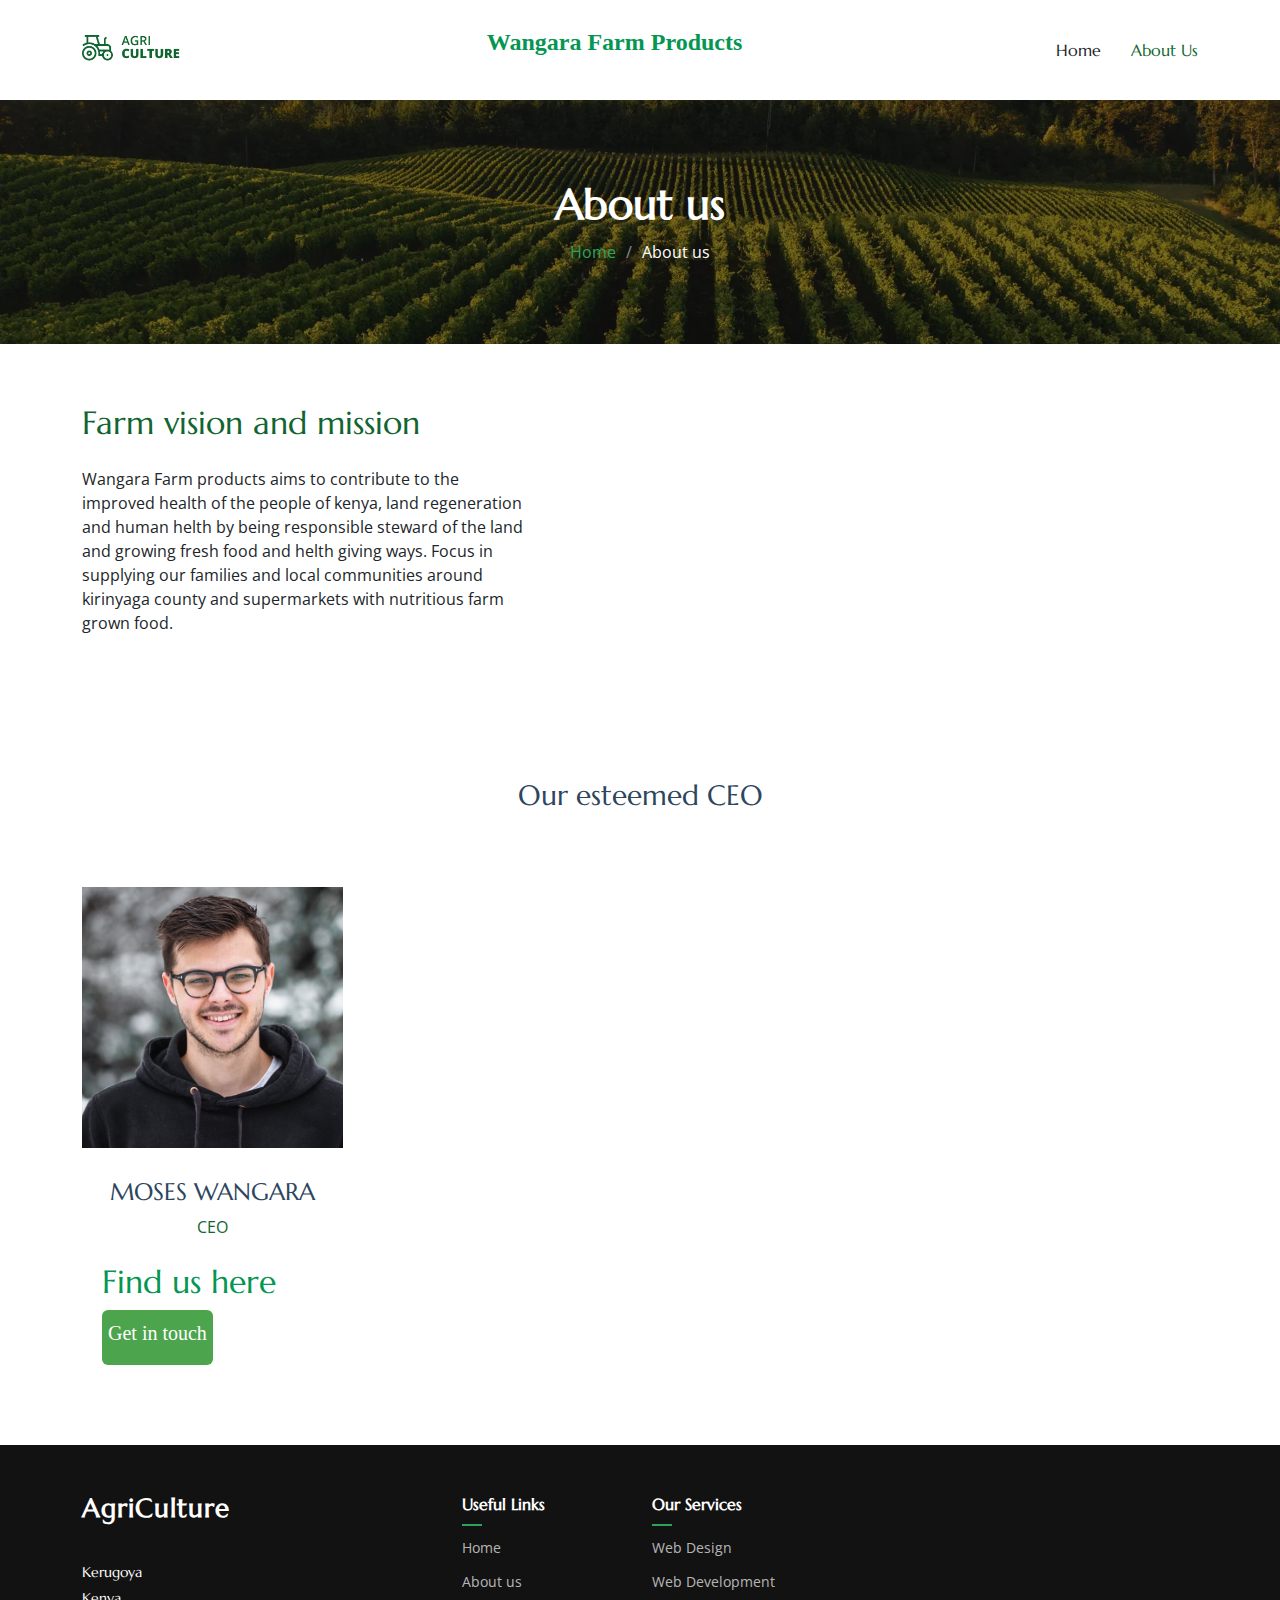
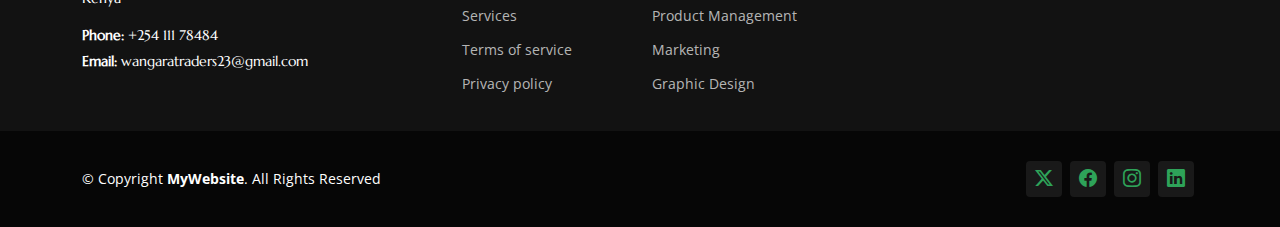
<file: about.html>
<!DOCTYPE html>
<html lang="en">

<head>
  <meta charset="utf-8">
  <meta content="width=device-width, initial-scale=1.0" name="viewport">
  <title>About - Wangara Farm Products</title>
  <meta name="description" content="">
  <meta name="keywords" content="">

  <!-- Favicons -->
  <link href="assets/img/favicon.png" rel="icon">
  <link href="assets/img/apple-touch-icon.png" rel="apple-touch-icon">

  <!-- Fonts -->
  <link href="https://fonts.googleapis.com" rel="preconnect">
  <link href="https://fonts.gstatic.com" rel="preconnect" crossorigin>
  <link href="https://fonts.googleapis.com/css2?family=Open+Sans:ital,wght@0,300;0,400;0,500;0,600;0,700;0,800;1,300;1,400;1,500;1,600;1,700;1,800&family=Marcellus:wght@400&display=swap" rel="stylesheet">

  <!-- Vendor CSS Files -->
  <link href="assets/vendor/bootstrap/css/bootstrap.min.css" rel="stylesheet">
  <link href="assets/vendor/bootstrap-icons/bootstrap-icons.css" rel="stylesheet">
  <link href="assets/vendor/aos/aos.css" rel="stylesheet">
  <link href="assets/vendor/swiper/swiper-bundle.min.css" rel="stylesheet">
  <link href="assets/vendor/glightbox/css/glightbox.min.css" rel="stylesheet">

  <!-- Main CSS File -->
  <link href="assets/css/main.css" rel="stylesheet">

  </head>

<body class="about-page">

  <header id="header" class="header d-flex align-items-center position-relative">
   <div class="container-fluid container-xl position-relative d-flex align-items-center justify-content-between">

      <a href="index.html" class="logo d-flex align-items-center">
        <!-- Uncomment the line below if you also wish to use an image logo -->
        <img src="assets/img/logo.png" alt="AgriCulture">
        <!-- <h1 class="sitename">AgriCulture</h1>  -->
      </a>
      <p class="title"> Wangara Farm Products</p>

      <nav id="navmenu" class="navmenu">
        <ul>
          <li><a href="index.html">Home</a></li>
          <li><a href="about.html" class="active">About Us</a></li>        
         </ul>
        <i class="mobile-nav-toggle d-xl-none bi bi-list"></i>
      </nav>

    </div>
  </header>

  <main class="main">

    <!-- Page Title -->
    <div class="page-title dark-background" data-aos="fade" style="background-image: url(assets/img/page-title-bg.webp);">
      <div class="container position-relative">
        <h1>About us</h1>
          <nav class="breadcrumbs">
          <ol>
            <li><a href="index.html">Home</a></li>
            <li class="current">About us</li>
          </ol>
        </nav>
      </div>
    </div><!-- End Page Title -->

    <!-- About 3 Section -->
    <section id="about-3" class="about-3 section">

      <div class="container">
        <div class="row gy-4 justify-content-between align-items-center">
          <div class="col-lg-5 order-lg-1" data-aos="fade-up" data-aos-delay="100">
            <h2 class="content-title mb-4">Farm vision and mission</h2>
            <p class="mb-4">
              Wangara Farm products aims to contribute to the 
              improved health of the people of kenya, land regeneration
               and human helth by being responsible steward of the land and growing fresh food and helth
                giving ways. Focus in supplying our families and 
                local communities around kirinyaga county and 
                supermarkets with nutritious farm grown food.
            
          </div>
        </div>
      </div>
    </section><!-- /About 3 Section -->

    <!-- Team Section -->
    <section class="team-15 team section" id="team">
      <!-- Section Title -->
      <div class="container section-title" data-aos="fade-up">
        <h2>Our esteemed CEO</h2>
          </div><!-- End Section Title -->

      <div class="content">
        <div class="container">

          <div class="row">
            <div class="col-lg-3 col-md-6 mb-4">
              <div class="person">
                <figure>
                  <img src="assets/img/team/team-1.jpg" alt="Image" class="img-fluid">
                </figure>
                <div class="person-contents">
                  <h3>MOSES WANGARA</h3>
                  <span class="position">CEO</span>
                </div>
              </div>
            </div>
            <div>
              <h2 class="fn">Find us here</h2>
                     <button class="BUTTON"> <p><a href="https://wa.me/254111782484?text=Hello%20I%20am%20interested%20in%20your%20farming%20services" target="_blank" class="bttn">Get in touch</a></p>
                     </button>
                    </div>
   </main>

  <footer id="footer" class="footer dark-background">

    <div class="footer-top">
      <div class="container">
        <div class="row gy-4">
          <div class="col-lg-4 col-md-6 footer-about">
            <a href="index.html" class="logo d-flex align-items-center">
              <span class="sitename">AgriCulture</span>
            </a>
            <div class="footer-contact pt-3">
              <p>Kerugoya</p>
              <p>Kenya</p>
              <p class="mt-3"><strong>Phone:</strong> <span> +254 111 78484</span></p>
              <p><strong>Email:</strong> <span>wangaratraders23@gmail.com</span></p>
            </div>
          </div>

          <div class="col-lg-2 col-md-3 footer-links">
            <h4>Useful Links</h4>
            <ul>
              <li><a href="#">Home</a></li>
              <li><a href="#">About us</a></li>
              <li><a href="#">Services</a></li>
              <li><a href="#">Terms of service</a></li>
              <li><a href="#">Privacy policy</a></li>
            </ul>
          </div>

          <div class="col-lg-2 col-md-3 footer-links">
            <h4>Our Services</h4>
            <ul>
              <li><a href="#">Web Design</a></li>
              <li><a href="#">Web Development</a></li>
              <li><a href="#">Product Management</a></li>
              <li><a href="#">Marketing</a></li>
              <li><a href="#">Graphic Design</a></li>
            </ul>
          </div>
        </div>
      </div>
    </div>

    <div class="copyright text-center">
      <div class="container d-flex flex-column flex-lg-row justify-content-center justify-content-lg-between align-items-center">

        <div class="d-flex flex-column align-items-center align-items-lg-start">
          <div>
            © Copyright <strong><span>MyWebsite</span></strong>. All Rights Reserved
          </div>
          
        </div>

        <div class="social-links order-first order-lg-last mb-3 mb-lg-0">
          <a href=""><i class="bi bi-twitter-x"></i></a>
          <a href=""><i class="bi bi-facebook"></i></a>
          <a href=""><i class="bi bi-instagram"></i></a>
          <a href=""><i class="bi bi-linkedin"></i></a>
        </div>

      </div>
    </div>

  </footer>

  <!-- Scroll Top -->
  <a href="#" id="scroll-top" class="scroll-top d-flex align-items-center justify-content-center"><i class="bi bi-arrow-up-short"></i></a>

  <!-- Preloader -->
  <div id="preloader"></div>

  <!-- Vendor JS Files -->
  <script src="assets/vendor/bootstrap/js/bootstrap.bundle.min.js"></script>
  <script src="assets/vendor/php-email-form/validate.js"></script>
  <script src="assets/vendor/aos/aos.js"></script>
  <script src="assets/vendor/swiper/swiper-bundle.min.js"></script>
  <script src="assets/vendor/glightbox/js/glightbox.min.js"></script>

  <!-- Main JS File -->
  <script src="assets/js/main.js"></script>

</body>

</html>
</file>
<file: assets/css/main.css>
/**
* Template Name: AgriCulture
* Template URL: https://bootstrapmade.com/agriculture-bootstrap-website-template/
* Updated: Aug 07 2024 with Bootstrap v5.3.3
* Author: BootstrapMade.com
* License: https://bootstrapmade.com/license/
*/

/*--------------------------------------------------------------
# Font & Color Variables
# Help: https://bootstrapmade.com/color-system/
--------------------------------------------------------------*/
/* Fonts */
:root {
  --default-font: "Open Sans",  system-ui, -apple-system, "Segoe UI", Roboto, "Helvetica Neue", Arial, "Noto Sans", "Liberation Sans", sans-serif, "Apple Color Emoji", "Segoe UI Emoji", "Segoe UI Symbol", "Noto Color Emoji";
  --heading-font: "Marcellus",  sans-serif;
  --nav-font: "Marcellus",  sans-serif;
}

/* Global Colors - The following color variables are used throughout the website. Updating them here will change the color scheme of the entire website */
:root { 
  --background-color: #ffffff; /* Background color for the entire website, including individual sections */
  --default-color: #212529; /* Default color used for the majority of the text content across the entire website */
  --heading-color: #2d465e; /* Color for headings, subheadings and title throughout the website */
  --accent-color: #116530; /* Accent color that represents your brand on the website. It's used for buttons, links, and other elements that need to stand out */
  --surface-color: #ffffff; /* The surface color is used as a background of boxed elements within sections, such as cards, icon boxes, or other elements that require a visual separation from the global background. */
  --contrast-color: #ffffff; /* Contrast color for text, ensuring readability against backgrounds of accent, heading, or default colors. */
}

/* Nav Menu Colors - The following color variables are used specifically for the navigation menu. They are separate from the global colors to allow for more customization options */
:root {
  --nav-color: #212529;  /* The default color of the main navmenu links */
  --nav-hover-color: #116530; /* Applied to main navmenu links when they are hovered over or active */
  --nav-mobile-background-color: #ffffff; /* Used as the background color for mobile navigation menu */
  --nav-dropdown-background-color: #ffffff; /* Used as the background color for dropdown items that appear when hovering over primary navigation items */
  --nav-dropdown-color: #212529; /* Used for navigation links of the dropdown items in the navigation menu. */
  --nav-dropdown-hover-color: #116530; /* Similar to --nav-hover-color, this color is applied to dropdown navigation links when they are hovered over. */
}

/* Color Presets - These classes override global colors when applied to any section or element, providing reuse of the sam color scheme. */

.light-background {
  --background-color: #f9f9f9;
  --surface-color: #ffffff;
}

.dark-background {
  --background-color: #060606;
  --default-color: #ffffff;
  --heading-color: #ffffff;
  --accent-color: #2ea359;
  --surface-color: #252525;
  --contrast-color: #ffffff;
}

/* Smooth scroll */
:root {
  scroll-behavior: smooth;
}

/*--------------------------------------------------------------
# General Styling & Shared Classes
--------------------------------------------------------------*/
body {
  color: var(--default-color);
  background-color: var(--background-color);
  font-family: var(--default-font);
}

a {
  color: var(--accent-color);
  text-decoration: none;
  transition: 0.3s;
}

a:hover {
  color: color-mix(in srgb, var(--accent-color), transparent 25%);
  text-decoration: none;
}

h1,
h2,
h3,
h4,
h5,
h6 {
  color: var(--heading-color);
  font-family: var(--heading-font);
}

/* PHP Email Form Messages
------------------------------*/
.php-email-form .error-message {
  display: none;
  background: #df1529;
  color: #ffffff;
  text-align: left;
  padding: 15px;
  margin-bottom: 24px;
  font-weight: 600;
}

.php-email-form .sent-message {
  display: none;
  color: #ffffff;
  background: #059652;
  text-align: center;
  padding: 15px;
  margin-bottom: 24px;
  font-weight: 600;
}

.php-email-form .loading {
  display: none;
  background: var(--surface-color);
  text-align: center;
  padding: 15px;
  margin-bottom: 24px;
}

.php-email-form .loading:before {
  content: "";
  display: inline-block;
  border-radius: 50%;
  width: 24px;
  height: 24px;
  margin: 0 10px -6px 0;
  border: 3px solid var(--accent-color);
  border-top-color: var(--surface-color);
  animation: php-email-form-loading 1s linear infinite;
}

@keyframes php-email-form-loading {
  0% {
    transform: rotate(0deg);
  }

  100% {
    transform: rotate(360deg);
  }
}

/* Pulsating Play Button
------------------------------*/
.pulsating-play-btn {
  width: 94px;
  height: 94px;
  background: radial-gradient(var(--accent-color) 50%, color-mix(in srgb, var(--accent-color), transparent 75%) 52%);
  border-radius: 50%;
  display: block;
  position: relative;
  overflow: hidden;
}

.pulsating-play-btn:before {
  content: "";
  position: absolute;
  width: 120px;
  height: 120px;
  animation-delay: 0s;
  animation: pulsate-play-btn 2s;
  animation-direction: forwards;
  animation-iteration-count: infinite;
  animation-timing-function: steps;
  opacity: 1;
  border-radius: 50%;
  border: 5px solid color-mix(in srgb, var(--accent-color), transparent 30%);
  top: -15%;
  left: -15%;
  background: rgba(198, 16, 0, 0);
}

.pulsating-play-btn:after {
  content: "";
  position: absolute;
  left: 50%;
  top: 50%;
  transform: translateX(-40%) translateY(-50%);
  width: 0;
  height: 0;
  border-top: 10px solid transparent;
  border-bottom: 10px solid transparent;
  border-left: 15px solid #fff;
  z-index: 100;
  transition: all 400ms cubic-bezier(0.55, 0.055, 0.675, 0.19);
}

.pulsating-play-btn:hover:before {
  content: "";
  position: absolute;
  left: 50%;
  top: 50%;
  transform: translateX(-40%) translateY(-50%);
  width: 0;
  height: 0;
  border: none;
  border-top: 10px solid transparent;
  border-bottom: 10px solid transparent;
  border-left: 15px solid #fff;
  z-index: 200;
  animation: none;
  border-radius: 0;
}

.pulsating-play-btn:hover:after {
  border-left: 15px solid var(--accent-color);
  transform: scale(20);
}

@keyframes pulsate-play-btn {
  0% {
    transform: scale(0.6, 0.6);
    opacity: 1;
  }

  100% {
    transform: scale(1, 1);
    opacity: 0;
  }
}

/*--------------------------------------------------------------
# Global Header
--------------------------------------------------------------*/
.header {
  color: var(--default-color);
  background-color: var(--background-color);
  padding: 20px 0;
  transition: all 0.5s;
  z-index: 997;
}

.header .logo {
  line-height: 1;
}

.header .logo img {
  max-height: 32px;
  margin-right: 8px;
}

.header .logo h1 {
  font-size: 30px;
  margin: 0;
  font-weight: 700;
  color: var(--heading-color);
}

.scrolled .header {
  box-shadow: 0px 0 18px color-mix(in srgb, var(--default-color), transparent 85%);
}

/*--------------------------------------------------------------
# Navigation Menu
--------------------------------------------------------------*/
/* Navmenu - Desktop */
@media (min-width: 1200px) {
  .navmenu {
    padding: 0;
  }

  .navmenu ul {
    margin: 0;
    padding: 0;
    display: flex;
    list-style: none;
    align-items: center;
  }

  .navmenu li {
    position: relative;
  }

  .navmenu a,
  .navmenu a:focus {
    color: var(--nav-color);
    padding: 18px 15px;
    font-size: 16px;
    font-family: var(--nav-font);
    font-weight: 400;
    display: flex;
    align-items: center;
    justify-content: space-between;
    white-space: nowrap;
    transition: 0.3s;
  }

  .navmenu a i,
  .navmenu a:focus i {
    font-size: 12px;
    line-height: 0;
    margin-left: 5px;
    transition: 0.3s;
  }

  .navmenu li:last-child a {
    padding-right: 0;
  }

  .navmenu li:hover>a,
  .navmenu .active,
  .navmenu .active:focus {
    color: var(--nav-hover-color);
  }

  .navmenu .dropdown ul {
    margin: 0;
    padding: 10px 0;
    background: var(--nav-dropdown-background-color);
    display: block;
    position: absolute;
    visibility: hidden;
    left: 14px;
    top: 130%;
    opacity: 0;
    transition: 0.3s;
    border-radius: 4px;
    z-index: 99;
    box-shadow: 0px 0px 30px color-mix(in srgb, var(--default-color), transparent 85%);
  }

  .navmenu .dropdown ul li {
    min-width: 200px;
  }

  .navmenu .dropdown ul a {
    padding: 10px 20px;
    font-size: 15px;
    text-transform: none;
    color: var(--nav-dropdown-color);
  }

  .navmenu .dropdown ul a i {
    font-size: 12px;
  }

  .navmenu .dropdown ul a:hover,
  .navmenu .dropdown ul .active:hover,
  .navmenu .dropdown ul li:hover>a {
    color: var(--nav-dropdown-hover-color);
  }

  .navmenu .dropdown:hover>ul {
    opacity: 1;
    top: 100%;
    visibility: visible;
  }

  .navmenu .dropdown .dropdown ul {
    top: 0;
    left: -90%;
    visibility: hidden;
  }

  .navmenu .dropdown .dropdown:hover>ul {
    opacity: 1;
    top: 0;
    left: -100%;
    visibility: visible;
  }
}

/* Navmenu - Mobile */
@media (max-width: 1199px) {
  .mobile-nav-toggle {
    color: var(--nav-color);
    font-size: 28px;
    line-height: 0;
    margin-right: 10px;
    cursor: pointer;
    transition: color 0.3s;
  }

  .navmenu {
    padding: 0;
    z-index: 9997;
  }

  .navmenu ul {
    display: none;
    list-style: none;
    position: absolute;
    inset: 60px 20px 20px 20px;
    padding: 10px 0;
    margin: 0;
    border-radius: 6px;
    background-color: var(--nav-mobile-background-color);
    overflow-y: auto;
    transition: 0.3s;
    z-index: 9998;
    box-shadow: 0px 0px 30px color-mix(in srgb, var(--default-color), transparent 90%);
  }

  .navmenu a,
  .navmenu a:focus {
    color: var(--nav-dropdown-color);
    padding: 10px 20px;
    font-family: var(--nav-font);
    font-size: 17px;
    font-weight: 500;
    display: flex;
    align-items: center;
    justify-content: space-between;
    white-space: nowrap;
    transition: 0.3s;
  }

  .navmenu a i,
  .navmenu a:focus i {
    font-size: 12px;
    line-height: 0;
    margin-left: 5px;
    width: 30px;
    height: 30px;
    display: flex;
    align-items: center;
    justify-content: center;
    border-radius: 50%;
    transition: 0.3s;
    background-color: color-mix(in srgb, var(--accent-color), transparent 90%);
  }

  .navmenu a i:hover,
  .navmenu a:focus i:hover {
    background-color: var(--accent-color);
    color: var(--contrast-color);
  }

  .navmenu a:hover,
  .navmenu .active,
  .navmenu .active:focus {
    color: var(--nav-dropdown-hover-color);
  }

  .navmenu .active i,
  .navmenu .active:focus i {
    background-color: var(--accent-color);
    color: var(--contrast-color);
    transform: rotate(180deg);
  }

  .navmenu .dropdown ul {
    position: static;
    display: none;
    z-index: 99;
    padding: 10px 0;
    margin: 10px 20px;
    background-color: var(--nav-dropdown-background-color);
    border: 1px solid color-mix(in srgb, var(--default-color), transparent 90%);
    box-shadow: none;
    transition: all 0.5s ease-in-out;
  }

  .navmenu .dropdown ul ul {
    background-color: rgba(33, 37, 41, 0.1);
  }

  .navmenu .dropdown>.dropdown-active {
    display: block;
    background-color: rgba(33, 37, 41, 0.03);
  }

  .mobile-nav-active {
    overflow: hidden;
  }

  .mobile-nav-active .mobile-nav-toggle {
    color: #fff;
    position: absolute;
    font-size: 32px;
    top: 15px;
    right: 15px;
    margin-right: 0;
    z-index: 9999;
  }

  .mobile-nav-active .navmenu {
    position: fixed;
    overflow: hidden;
    inset: 0;
    background: rgba(33, 37, 41, 0.8);
    transition: 0.3s;
  }

  .mobile-nav-active .navmenu>ul {
    display: block;
  }
}

/*--------------------------------------------------------------
# Global Footer
--------------------------------------------------------------*/
.footer {
  color: var(--default-color);
  background-color: var(--background-color);
  font-size: 14px;
  position: relative;
}

.footer .footer-top {
  background-color: color-mix(in srgb, var(--background-color), white 5%);
  padding-top: 50px;
}

.footer .footer-about .logo {
  line-height: 1;
  margin-bottom: 25px;
}

.footer .footer-about .logo img {
  max-height: 40px;
  margin-right: 6px;
}

.footer .footer-about .logo span {
  color: var(--heading-color);
  font-family: var(--heading-font);
  font-size: 26px;
  font-weight: 700;
  letter-spacing: 1px;
}

.footer .footer-about p {
  font-size: 14px;
  font-family: var(--heading-font);
}

.footer h4 {
  font-size: 16px;
  font-weight: 600;
  position: relative;
  padding-bottom: 12px;
  margin-bottom: 15px;
}

.footer h4::after {
  content: "";
  position: absolute;
  display: block;
  width: 20px;
  height: 2px;
  background: var(--accent-color);
  bottom: 0;
  left: 0;
}

.footer .footer-links {
  margin-bottom: 30px;
}

.footer .footer-links ul {
  list-style: none;
  padding: 0;
  margin: 0;
}

.footer .footer-links ul i {
  padding-right: 2px;
  font-size: 12px;
  line-height: 0;
}

.footer .footer-links ul li {
  padding: 10px 0;
  display: flex;
  align-items: center;
}

.footer .footer-links ul li:first-child {
  padding-top: 0;
}

.footer .footer-links ul a {
  color: color-mix(in srgb, var(--default-color), transparent 30%);
  display: inline-block;
  line-height: 1;
}

.footer .footer-links ul a:hover {
  color: var(--accent-color);
}

.footer .footer-contact p {
  margin-bottom: 5px;
}

.footer .copyright {
  padding: 30px 0;
}

.footer .copyright p {
  margin-bottom: 0;
}

.footer .credits {
  margin-top: 5px;
  font-size: 13px;
}

.footer .social-links a {
  font-size: 18px;
  display: inline-block;
  background: color-mix(in srgb, var(--default-color), transparent 92%);
  color: var(--accent-color);
  line-height: 1;
  padding: 8px 0;
  margin-right: 4px;
  border-radius: 4px;
  text-align: center;
  width: 36px;
  height: 36px;
  transition: 0.3s;
}

.footer .social-links a:hover {
  color: var(--contrast-color);
  background: var(--accent-color);
  text-decoration: none;
}

/*--------------------------------------------------------------
# Preloader
--------------------------------------------------------------*/
#preloader {
  position: fixed;
  inset: 0;
  z-index: 999999;
  overflow: hidden;
  background: var(--background-color);
  transition: all 0.6s ease-out;
}

#preloader:before {
  content: "";
  position: fixed;
  top: calc(50% - 30px);
  left: calc(50% - 30px);
  border: 6px solid #ffffff;
  border-color: var(--accent-color) transparent var(--accent-color) transparent;
  border-radius: 50%;
  width: 60px;
  height: 60px;
  animation: animate-preloader 1.5s linear infinite;
}

@keyframes animate-preloader {
  0% {
    transform: rotate(0deg);
  }

  100% {
    transform: rotate(360deg);
  }
}

/*--------------------------------------------------------------
# Scroll Top Button
--------------------------------------------------------------*/
.scroll-top {
  position: fixed;
  visibility: hidden;
  opacity: 0;
  right: 15px;
  bottom: 15px;
  z-index: 99999;
  background-color: var(--accent-color);
  width: 40px;
  height: 40px;
  border-radius: 4px;
  transition: all 0.4s;
}

.scroll-top i {
  font-size: 24px;
  color: var(--contrast-color);
  line-height: 0;
}

.scroll-top:hover {
  background-color: color-mix(in srgb, var(--accent-color), transparent 20%);
  color: var(--contrast-color);
}

.scroll-top.active {
  visibility: visible;
  opacity: 1;
}

/*--------------------------------------------------------------
# Disable aos animation delay on mobile devices
--------------------------------------------------------------*/
@media screen and (max-width: 768px) {
  [data-aos-delay] {
    transition-delay: 0 !important;
  }
}

/*--------------------------------------------------------------
# Global Page Titles & Breadcrumbs
--------------------------------------------------------------*/
.page-title {
  color: var(--default-color);
  background-color: var(--background-color);
  background-size: cover;
  background-position: center;
  background-repeat: no-repeat;
  padding: 80px 0;
  text-align: center;
  position: relative;
}

.page-title:before {
  content: "";
  background-color: color-mix(in srgb, var(--background-color), transparent 50%);
  position: absolute;
  inset: 0;
}

.page-title h1 {
  font-size: 42px;
  font-weight: 700;
  margin-bottom: 10px;
}

.page-title .breadcrumbs ol {
  display: flex;
  flex-wrap: wrap;
  list-style: none;
  justify-content: center;
  padding: 0;
  margin: 0;
  font-size: 16px;
  font-weight: 400;
}

.page-title .breadcrumbs ol li+li {
  padding-left: 10px;
}

.page-title .breadcrumbs ol li+li::before {
  content: "/";
  display: inline-block;
  padding-right: 10px;
  color: color-mix(in srgb, var(--default-color), transparent 50%);
}

/*--------------------------------------------------------------
# Global Sections
--------------------------------------------------------------*/
section,
.section {
  color: var(--default-color);
  background-color: var(--background-color);
  padding: 60px 0;
  scroll-margin-top: 100px;
  overflow: clip;
}

@media (max-width: 1199px) {

  section,
  .section {
    scroll-margin-top: 66px;
  }
}

/*--------------------------------------------------------------
# Global Section Titles
--------------------------------------------------------------*/
.section-title {
  text-align: center;
  padding-bottom: 60px;
  position: relative;
}

.section-title h2 {
  font-size: 28px;
  font-weight: 500;
  margin-bottom: 15px;
}

.section-title p {
  margin-bottom: 0;
  font-family: var(--heading-font);
  font-size: 32px;
}

/*--------------------------------------------------------------
# Hero Section
--------------------------------------------------------------*/
.hero {
  padding: 0;
}

.hero .carousel {
  width: 100%;
  min-height: calc(100vh - 100px);
  padding: 0;
  margin: 0;
  background-color: var(--background-color);
  position: relative;
}

.hero img {
  position: absolute;
  inset: 0;
  display: block;
  width: 100%;
  height: 100%;
  object-fit: cover;
  z-index: 1;
}

.hero .carousel-item {
  position: absolute;
  inset: 0;
  background-size: cover;
  background-position: center;
  background-repeat: no-repeat;
  overflow: hidden;
}

.hero .carousel-item:before {
  content: "";
  background: color-mix(in srgb, var(--background-color), transparent 60%);
  position: absolute;
  inset: 0;
  z-index: 2;
}

.hero .carousel-container {
  position: absolute;
  inset: 90px 64px 64px 64px;
  display: flex;
  justify-content: center;
  align-items: center;
  flex-direction: column;
  z-index: 3;
}

.hero h2 {
  margin-bottom: 30px;
  font-size: 48px;
  font-weight: 700;
  animation: fadeInDown 1s both;
}

@media (max-width: 768px) {
  .hero h2 {
    font-size: 30px;
  }
}

.hero p {
  animation: fadeInDown 1s both 0.2s;
}

@media (min-width: 1024px) {

  .hero h2,
  .hero p {
    max-width: 60%;
  }
}

.hero .btn-get-started {
  color: var(--contrast-color);
  background: var(--accent-color);
  font-family: var(--heading-font);
  font-weight: 500;
  font-size: 15px;
  letter-spacing: 1px;
  display: inline-block;
  padding: 8px 32px;
  border-radius: 50px;
  transition: 0.5s;
  margin: 10px;
  animation: fadeInUp 1s both 0.4s;
}

.hero .btn-get-started:hover {
  background: color-mix(in srgb, var(--accent-color), transparent 20%);
}

.hero .carousel-control-prev,
.hero .carousel-control-next {
  width: 10%;
  transition: 0.3s;
  opacity: 0.5;
}

.hero .carousel-control-prev:focus,
.hero .carousel-control-next:focus {
  opacity: 0.5;
}

.hero .carousel-control-prev:hover,
.hero .carousel-control-next:hover {
  opacity: 0.9;
}

@media (min-width: 1024px) {

  .hero .carousel-control-prev,
  .hero .carousel-control-next {
    width: 5%;
  }
}

.hero .carousel-control-next-icon,
.hero .carousel-control-prev-icon {
  background: none;
  font-size: 32px;
  line-height: 1;
}

.hero .carousel-indicators {
  list-style: none;
}

.hero .carousel-indicators li {
  cursor: pointer;
}

@keyframes fadeInUp {
  from {
    opacity: 0;
    transform: translate3d(0, 100%, 0);
  }

  to {
    opacity: 1;
    transform: translate3d(0, 0, 0);
  }
}

@keyframes fadeInDown {
  from {
    opacity: 0;
    transform: translate3d(0, -100%, 0);
  }

  to {
    opacity: 1;
    transform: translate3d(0, 0, 0);
  }
}

/*--------------------------------------------------------------
# Services Section
--------------------------------------------------------------*/
.services .section-title h2 {
  color: var(--accent-color);
  font-size: 20px;
}

.services .content .service-item {
  background-color: var(--surface-color);
  padding: 20px 30px;
  border-top: 1px solid color-mix(in srgb, var(--default-color), transparent 90%);
  border-left: 1px solid color-mix(in srgb, var(--default-color), transparent 90%);
  position: relative;
}

.services .content .service-item .number {
  position: absolute;
  right: 10px;
  top: 10px;
  font-weight: 400;
  color: color-mix(in srgb, var(--default-color), transparent 80%);
}

.services .content .service-item .service-item-icon {
  position: relative;
  margin-bottom: 20px;
  color: var(--accent-color);
}

.services .content .service-item .service-item-icon img {
  width: 50px;
}

.services .content .service-item .service-item-icon:before {
  position: absolute;
  content: "";
  transform: rotate(45deg);
  z-index: -1;
  left: -20px;
  border-top: 40px solid transparent;
  border-bottom: 40px solid transparent;
  border-right: 40px solid var(--accent-color);
  display: none;
}

.services .content .service-item .service-item-icon>span {
  color: var(--default-color);
  font-size: 4rem;
}

.services .content .service-item .service-item-content .service-heading {
  font-size: 20px;
  color: var(--default-color);
  font-weight: 400;
}

.services .content .service-item .service-item-content p {
  font-size: 15px;
}

@media (min-width: 769px) {
  .services .content [class^=col-]:nth-child(4n+4) .service-item {
    border-right: 1px solid color-mix(in srgb, var(--default-color), transparent 90%);
  }

  .services .content [class^=col-]:nth-last-child(-n+4) .service-item {
    border-bottom: 1px solid color-mix(in srgb, var(--default-color), transparent 90%);
  }
}

@media (max-width: 768px) {
  .services .content [class^=col-]:nth-child(2n+2) .service-item {
    border-right: 1px solid color-mix(in srgb, var(--default-color), transparent 90%);
  }

  .services .content [class^=col-]:last-child .service-item,
  .services .content [class^=col-]:nth-last-child(2) .service-item {
    border-bottom: 1px solid color-mix(in srgb, var(--default-color), transparent 90%);
  }
}

@media (max-width: 576px) {
  .services .content [class^=col-] .service-item {
    border: 1px solid color-mix(in srgb, var(--default-color), transparent 90%);
    margin-bottom: 10px;
  }
}

/*--------------------------------------------------------------
# About Section
--------------------------------------------------------------*/
.about .section-title {
  margin-bottom: 60px;
}

.about .content {
  background: var(--accent-color);
  color: var(--contrast-color);
  padding: 7rem 0;
}

.about .content .img-overlap {
  margin-top: -150px;
}

.about p {
  color: var(--contrast-color);
}

.about .content-title {
  color: var(--contrast-color);
  font-weight: 300;
  text-align: left;
}

.about .content-title strong {
  font-weight: 700;
}

.about .content-subtitle {
  font-weight: 300;
  color: var(--contrast-color);
  text-transform: uppercase;
  font-size: 1.3rem;
}

/*--------------------------------------------------------------
# Services 2 Section
--------------------------------------------------------------*/
.services-2 {
  overflow: visible;
  margin-bottom: 200px;
}

.services-2 .section-title {
  text-align: left;
}

.services-2 .section-title h2 {
  color: color-mix(in srgb, var(--contrast-color), transparent 50%);
  text-transform: uppercase;
  font-size: 20px;
}

.services-2 .section-title p {
  color: var(--contrast-color);
}

.services-2 .services-carousel-wrap {
  position: relative;
  margin-bottom: -200px;
}

.services-2 .swiper-wrapper {
  height: auto;
}

.services-2 .service-item {
  position: relative;
  overflow: hidden;
}

.services-2 .service-item:before {
  content: "";
  background-color: color-mix(in srgb, var(--background-color), transparent 50%);
  top: 0;
  left: 0;
  right: 0;
  bottom: 0;
  position: absolute;
  opacity: 0;
  visibility: hidden;
  z-index: 1;
  transition: 0.3s all ease;
}

.services-2 .service-item img {
  transition: 0.5s all ease;
  transform: scale(1);
}

.services-2 .service-item .service-item-contents {
  z-index: 9;
  position: absolute;
  bottom: 20px;
  left: 20px;
  right: 20px;
  transition: 0.3s all ease;
  transform: translateY(100%);
  opacity: 0;
  visibility: hidden;
}

.services-2 .service-item .service-item-contents .service-item-category {
  color: var(--accent-color);
  text-transform: uppercase;
}

.services-2 .service-item .service-item-contents .service-item-title {
  color: var(--contrast-color);
  margin-bottom: 0;
}

.services-2 .service-item:hover:before {
  opacity: 1;
  visibility: visible;
}

.services-2 .service-item:hover .service-item-contents {
  transform: translateY(0%);
  opacity: 1;
  visibility: visible;
}

.services-2 .service-item:hover img {
  transform: scale(1.2);
}

.services-2 .navigation-prev,
.services-2 .navigation-next {
  position: absolute;
  top: 50%;
  transform: translateY(-50%);
  z-index: 9;
  width: 46px;
  height: 46px;
  background: var(--contrast-color);
  background-color: none;
  border: none;
  transition: 0.3s all ease;
}

.services-2 .navigation-prev i,
.services-2 .navigation-next i {
  font-size: 2rem;
}

.services-2 .navigation-prev:hover,
.services-2 .navigation-next:hover {
  background-color: var(--accent-color);
  color: var(--contrast-color);
}

.services-2 .navigation-prev {
  left: 10px;
}

.services-2 .navigation-next {
  right: 10px;
}

.services-2 .swiper {
  padding-bottom: 50px;
}

.services-2 .swiper-pagination {
  bottom: 0px;
}

.services-2 .swiper-pagination .swiper-pagination-bullet {
  border-radius: 0;
  width: 20px;
  height: 4px;
  background-color: color-mix(in srgb, var(--background-color), transparent 80%) !important;
  opacity: 1;
}

.services-2 .swiper-pagination .swiper-pagination-bullet-active {
  background-color: var(--accent-color) !important;
}

/*--------------------------------------------------------------
# Testimonials Section
--------------------------------------------------------------*/
.testimonials .testimonial img {
  width: 100px;
  height: 100px;
  border-radius: 50%;
  margin-bottom: 20px;
}

.testimonials .testimonial blockquote p {
  font-size: 20px;
  color: var(--default-color);
  font-weight: 500;
}

.testimonials .testimonial .client-name {
  text-transform: uppercase;
  font-size: 1.2rem;
  color: var(--accent-color);
}

/*--------------------------------------------------------------
# Recent Posts Section
--------------------------------------------------------------*/
.recent-posts .post-item {
  background: var(--surface-color);
  box-shadow: 0px 2px 20px rgba(0, 0, 0, 0.1);
  transition: 0.3s;
}

.recent-posts .post-item .post-img img {
  transition: 0.5s;
}

.recent-posts .post-item .post-date {
  position: absolute;
  right: 0;
  bottom: 0;
  background-color: var(--accent-color);
  color: var(--contrast-color);
  text-transform: uppercase;
  font-size: 13px;
  padding: 6px 12px;
  font-weight: 500;
}

.recent-posts .post-item .post-content {
  padding: 30px;
}

.recent-posts .post-item .post-title {
  color: var(--heading-color);
  font-size: 20px;
  font-weight: 700;
  transition: 0.3s;
  margin-bottom: 15px;
}

.recent-posts .post-item .meta i {
  font-size: 16px;
  color: var(--accent-color);
}

.recent-posts .post-item .meta span {
  font-size: 15px;
  color: color-mix(in srgb, var(--default-color), transparent 50%);
}

.recent-posts .post-item hr {
  color: color-mix(in srgb, var(--default-color), transparent 80%);
  margin: 20px 0;
}

.recent-posts .post-item .readmore {
  display: flex;
  align-items: center;
  font-weight: 600;
  line-height: 1;
  transition: 0.3s;
  color: color-mix(in srgb, var(--default-color), transparent 40%);
}

.recent-posts .post-item .readmore i {
  line-height: 0;
  margin-left: 6px;
  font-size: 16px;
}

.recent-posts .post-item:hover .post-title,
.recent-posts .post-item:hover .readmore {
  color: var(--accent-color);
}

.recent-posts .post-item:hover .post-img img {
  transform: scale(1.1);
}

/*--------------------------------------------------------------
# Call To Action Section
--------------------------------------------------------------*/
.call-to-action .content {
  padding: 20px 0;
}

.call-to-action .content h3 {
  font-weight: 300;
  text-transform: uppercase;
}

.call-to-action .content .form-subscribe .form-control {
  border: 2px solid var(--accent-color);
  background: var(--surface-color);
  border-radius: 0;
}

.call-to-action .content .form-subscribe input[type=email] {
  height: 63px !important;
  color: var(--default-color);
}

.call-to-action .content .form-subscribe input[type=email]:focus {
  box-shadow: none;
}

.call-to-action .content .form-subscribe input[type=email]::placeholder {
  color: color-mix(in srgb, var(--contrast-color), transparent 50%);
}

.call-to-action .content .loading,
.call-to-action .content .error-message,
.call-to-action .content .sent-message {
  margin-top: 15px;
}

.call-to-action .content .btn {
  color: var(--contrast-color);
  background-color: var(--accent-color);
  border: 1px solid var(--accent-color);
  border-radius: 0;
}

.call-to-action .content .btn:hover,
.call-to-action .content .btn:active,
.call-to-action .content .btn:focus {
  box-shadow: none;
  outline: none;
  background-color: var(--contrast-color);
  border: 1px solid var(--contrrast-color);
}

/*--------------------------------------------------------------
# About 3 Section
--------------------------------------------------------------*/
.about-3 .content-title {
  color: var(--accent-color);
  margin-bottom: 30px;
}

.about-3 .btn-cta {
  text-transform: uppercase;
  font-size: 14px;
  padding-top: 20px;
  padding-bottom: 20px;
  padding-left: 30px;
  padding-right: 30px;
  background-color: var(--accent-color);
  color: var(--contrast-color);
  border-radius: 6px;
}

.about-3 .list-check {
  margin-bottom: 50px;
}

.about-3 .list-check li {
  display: block;
  padding-left: 30px;
  position: relative;
}

.about-3 .list-check li:before {
  content: "\f26e";
  display: inline-block;
  font-family: "bootstrap-icons" !important;
  font-style: normal;
  font-weight: normal !important;
  font-variant: normal;
  text-transform: none;
  line-height: 1;
  vertical-align: -0.125em;
  -webkit-font-smoothing: antialiased;
  position: absolute;
  top: 0.1rem;
  font-size: 20px;
  left: 0;
  color: var(--accent-color);
}

.about-3 .pulsating-play-btn {
  position: absolute;
  left: calc(50% - 47px);
  top: calc(50% - 47px);
}

/*--------------------------------------------------------------
# Team Section
--------------------------------------------------------------*/
.team .person {
  position: relative;
}

.team .person figure {
  margin-bottom: 0;
  padding-bottom: 0;
  position: relative;
  overflow: hidden;
  margin-bottom: 30px;
}

.team .person img {
  transition: 0.3s all ease;
}

.team .person .person-contents {
  text-align: center;
}

.team .person .person-contents h3 {
  color: var(--heading-color);
  font-size: 24px;
}

.team .person .person-contents .position {
  color: var(--accent-color);
}

.team .person:hover img {
  transform: scale(1.05);
}

.team .person .social {
  position: absolute;
  bottom: 10px;
  left: 10px;
  z-index: 2;
}

.team .person .social a {
  display: block;
  margin-bottom: 10px;
  width: 40px;
  height: 40px;
  background: var(--contrast-color);
  position: relative;
}

.team .person .social a>span {
  position: absolute;
  top: 50%;
  left: 50%;
  transform: translate(-50%, -50%);
}

.team .person .social a:hover {
  background: var(--accent-color);
  color: var(--contrast-color);
}

/*--------------------------------------------------------------
# Blog Posts 2 Section
--------------------------------------------------------------*/
.blog-posts-2 article {
  background-color: var(--surface-color);
  box-shadow: 0px 2px 20px rgba(0, 0, 0, 0.1);
  transition: 0.3s;
  border-radius: 8px;
  overflow: hidden;
}

.blog-posts-2 .post-img img {
  transition: 0.5s;
}

.blog-posts-2 .post-content {
  padding: 30px;
}

.blog-posts-2 .post-title {
  font-size: 20px;
  line-height: 24px;
  color: var(--heading-color);
  font-weight: 600;
  transition: 0.3s;
  margin-bottom: 20px;
}

.blog-posts-2 .meta {
  position: relative;
  margin-top: -20px;
  padding: 0 30px;
}

.blog-posts-2 .meta i {
  font-size: 16px;
  color: var(--accent-color);
}

.blog-posts-2 .meta span {
  font-size: 15px;
  color: color-mix(in srgb, var(--default-color), transparent 40%);
}

.blog-posts-2 .meta .post-date {
  background-color: var(--accent-color);
  color: var(--contrast-color);
  font-size: 13px;
  padding: 6px 12px;
  text-align: center;
  margin-right: 15px;
  border-radius: 4px;
}

.blog-posts-2 .meta .post-date span {
  display: block;
  color: var(--contrast-color);
  font-weight: 700;
  font-size: 20px;
}

.blog-posts-2 .readmore {
  display: flex;
  align-items: center;
  font-weight: 400;
  line-height: 1;
  transition: 0.3s;
  color: color-mix(in srgb, var(--heading-color), transparent 20%);
}

.blog-posts-2 .readmore i {
  line-height: 0;
  margin-left: 6px;
  font-size: 16px;
}

.blog-posts-2 article:hover .post-title,
.blog-posts-2 article:hover .readmore {
  color: var(--accent-color);
}

.blog-posts-2 article:hover .post-img img {
  transform: scale(1.1);
}

/*--------------------------------------------------------------
# Blog Pagination Section
--------------------------------------------------------------*/
.blog-pagination {
  padding-top: 0;
  color: color-mix(in srgb, var(--default-color), transparent 40%);
}

.blog-pagination ul {
  display: flex;
  padding: 0;
  margin: 0;
  list-style: none;
}

.blog-pagination li {
  margin: 0 5px;
  transition: 0.3s;
}

.blog-pagination li a {
  color: color-mix(in srgb, var(--default-color), transparent 40%);
  padding: 7px 16px;
  display: flex;
  align-items: center;
  justify-content: center;
}

.blog-pagination li a.active,
.blog-pagination li a:hover {
  background: var(--accent-color);
  color: var(--contrast-color);
}

.blog-pagination li a.active a,
.blog-pagination li a:hover a {
  color: var(--contrast-color);
}

/*--------------------------------------------------------------
# Blog Details Section
--------------------------------------------------------------*/
.blog-details {
  padding-bottom: 30px;
}

.blog-details .article {
  background-color: var(--surface-color);
  padding: 30px;
  box-shadow: 0 4px 16px rgba(0, 0, 0, 0.1);
}

.blog-details .post-img {
  margin: -30px -30px 20px -30px;
  overflow: hidden;
}

.blog-details .title {
  color: var(--heading-color);
  font-size: 28px;
  font-weight: 700;
  padding: 0;
  margin: 30px 0;
}

.blog-details .content {
  margin-top: 20px;
}

.blog-details .content h3 {
  font-size: 22px;
  margin-top: 30px;
  font-weight: bold;
}

.blog-details .content blockquote {
  overflow: hidden;
  background-color: color-mix(in srgb, var(--default-color), transparent 95%);
  padding: 60px;
  position: relative;
  text-align: center;
  margin: 20px 0;
}

.blog-details .content blockquote p {
  color: var(--default-color);
  line-height: 1.6;
  margin-bottom: 0;
  font-style: italic;
  font-weight: 500;
  font-size: 22px;
}

.blog-details .content blockquote:after {
  content: "";
  position: absolute;
  left: 0;
  top: 0;
  bottom: 0;
  width: 3px;
  background-color: var(--accent-color);
  margin-top: 20px;
  margin-bottom: 20px;
}

.blog-details .meta-top {
  margin-top: 20px;
  color: color-mix(in srgb, var(--default-color), transparent 40%);
}

.blog-details .meta-top ul {
  display: flex;
  flex-wrap: wrap;
  list-style: none;
  align-items: center;
  padding: 0;
  margin: 0;
}

.blog-details .meta-top ul li+li {
  padding-left: 20px;
}

.blog-details .meta-top i {
  font-size: 16px;
  margin-right: 8px;
  line-height: 0;
  color: color-mix(in srgb, var(--default-color), transparent 40%);
}

.blog-details .meta-top a {
  color: color-mix(in srgb, var(--default-color), transparent 40%);
  font-size: 14px;
  display: inline-block;
  line-height: 1;
}

.blog-details .meta-bottom {
  padding-top: 10px;
  border-top: 1px solid color-mix(in srgb, var(--default-color), transparent 90%);
}

.blog-details .meta-bottom i {
  color: color-mix(in srgb, var(--default-color), transparent 40%);
  display: inline;
}

.blog-details .meta-bottom a {
  color: color-mix(in srgb, var(--default-color), transparent 40%);
  transition: 0.3s;
}

.blog-details .meta-bottom a:hover {
  color: var(--accent-color);
}

.blog-details .meta-bottom .cats {
  list-style: none;
  display: inline;
  padding: 0 20px 0 0;
  font-size: 14px;
}

.blog-details .meta-bottom .cats li {
  display: inline-block;
}

.blog-details .meta-bottom .tags {
  list-style: none;
  display: inline;
  padding: 0;
  font-size: 14px;
}

.blog-details .meta-bottom .tags li {
  display: inline-block;
}

.blog-details .meta-bottom .tags li+li::before {
  padding-right: 6px;
  color: var(--default-color);
  content: ",";
}

.blog-details .meta-bottom .share {
  font-size: 16px;
}

.blog-details .meta-bottom .share i {
  padding-left: 5px;
}

/*--------------------------------------------------------------
# Blog Comments Section
--------------------------------------------------------------*/
.blog-comments {
  padding: 10px 0;
}

.blog-comments .comments-count {
  font-weight: bold;
}

.blog-comments .comment {
  margin-top: 30px;
  position: relative;
}

.blog-comments .comment .comment-img {
  margin-right: 14px;
}

.blog-comments .comment .comment-img img {
  width: 60px;
}

.blog-comments .comment h5 {
  font-size: 16px;
  margin-bottom: 2px;
}

.blog-comments .comment h5 a {
  font-weight: bold;
  color: var(--default-color);
  transition: 0.3s;
}

.blog-comments .comment h5 a:hover {
  color: var(--accent-color);
}

.blog-comments .comment h5 .reply {
  padding-left: 10px;
  color: color-mix(in srgb, var(--default-color), transparent 20%);
}

.blog-comments .comment h5 .reply i {
  font-size: 20px;
}

.blog-comments .comment time {
  display: block;
  font-size: 14px;
  color: color-mix(in srgb, var(--default-color), transparent 40%);
  margin-bottom: 5px;
}

.blog-comments .comment.comment-reply {
  padding-left: 40px;
}

/*--------------------------------------------------------------
# Comment Form Section
--------------------------------------------------------------*/
.comment-form {
  padding-top: 10px;
}

.comment-form form {
  background-color: var(--surface-color);
  margin-top: 30px;
  padding: 30px;
  box-shadow: 0 4px 16px rgba(0, 0, 0, 0.1);
}

.comment-form form h4 {
  font-weight: bold;
  font-size: 22px;
}

.comment-form form p {
  font-size: 14px;
}

.comment-form form input {
  background-color: var(--surface-color);
  color: var(--default-color);
  border: 1px solid color-mix(in srgb, var(--default-color), transparent 70%);
  font-size: 14px;
  border-radius: 4px;
  padding: 10px 10px;
}

.comment-form form input:focus {
  color: var(--default-color);
  background-color: var(--surface-color);
  box-shadow: none;
  border-color: var(--accent-color);
}

.comment-form form input::placeholder {
  color: color-mix(in srgb, var(--default-color), transparent 50%);
}

.comment-form form textarea {
  background-color: var(--surface-color);
  color: var(--default-color);
  border: 1px solid color-mix(in srgb, var(--default-color), transparent 70%);
  border-radius: 4px;
  padding: 10px 10px;
  font-size: 14px;
  height: 120px;
}

.comment-form form textarea:focus {
  color: var(--default-color);
  box-shadow: none;
  border-color: var(--accent-color);
  background-color: var(--surface-color);
}

.comment-form form textarea::placeholder {
  color: color-mix(in srgb, var(--default-color), transparent 50%);
}

.comment-form form .form-group {
  margin-bottom: 25px;
}

.comment-form form .btn-primary {
  border-radius: 4px;
  padding: 10px 20px;
  border: 0;
  background-color: var(--accent-color);
  color: var(--contrast-color);
}

.comment-form form .btn-primary:hover {
  color: var(--contrast-color);
  background-color: color-mix(in srgb, var(--accent-color), transparent 20%);
}

/*--------------------------------------------------------------
# Contact Section
--------------------------------------------------------------*/
.contact {
  padding-top: 10px;
}

.contact .info {
  background-color: var(--surface-color);
  padding: 40px;
  box-shadow: 0px 2px 15px rgba(0, 0, 0, 0.1);
  overflow: hidden;
}

.contact .info h3 {
  font-weight: 600;
  font-size: 24px;
}

.contact .info p {
  color: color-mix(in srgb, var(--default-color), transparent 40%);
  margin-bottom: 30px;
  font-size: 15px;
}

.contact .info-item+.info-item {
  padding-top: 20px;
  margin-top: 20px;
  border-top: 1px solid color-mix(in srgb, var(--default-color), transparent 90%);
}

.contact .info-item i {
  font-size: 24px;
  color: var(--accent-color);
  transition: all 0.3s ease-in-out;
  margin-right: 20px;
}

.contact .info-item h4 {
  padding: 0;
  font-size: 18px;
  line-height: 24px;
  font-weight: 600;
  margin-bottom: 5px;
}

.contact .info-item p {
  padding: 0;
  margin-bottom: 0;
  font-size: 14px;
  color: color-mix(in srgb, var(--default-color), transparent 40%);
}

.contact .php-email-form {
  width: 100%;
}

.contact .php-email-form .form-group {
  padding-bottom: 8px;
}

.contact .php-email-form input[type=text],
.contact .php-email-form input[type=email],
.contact .php-email-form textarea {
  color: var(--default-color);
  background-color: var(--surface-color);
  border-radius: 0px;
  box-shadow: none;
  font-size: 14px;
  border-color: color-mix(in srgb, var(--default-color), transparent 80%);
}

.contact .php-email-form input[type=text]:focus,
.contact .php-email-form input[type=email]:focus,
.contact .php-email-form textarea:focus {
  border-color: var(--accent-color);
}

.contact .php-email-form input[type=text]::placeholder,
.contact .php-email-form input[type=email]::placeholder,
.contact .php-email-form textarea::placeholder {
  color: color-mix(in srgb, var(--default-color), transparent 70%);
}

.contact .php-email-form input[type=text],
.contact .php-email-form input[type=email] {
  height: 48px;
  padding: 10px 15px;
}

.contact .php-email-form textarea {
  padding: 10px 12px;
  height: 290px;
}

.contact .php-email-form button[type=submit] {
  background: var(--accent-color);
  color: var(--contrast-color);
  border: 0;
  padding: 13px 50px;
  transition: 0.4s;
  border-radius: 4px;
}

.contact .php-email-form button[type=submit]:hover {
  background: color-mix(in srgb, var(--accent-color) 90%, black 15%);
}

/*--------------------------------------------------------------
# Widgets
--------------------------------------------------------------*/
.widgets-container {
  margin: 60px 0 30px 0;
}

.widget-title {
  color: var(--heading-color);
  font-size: 20px;
  font-weight: 600;
  padding: 0 0 10px 0;
  margin: 0 0 20px 0;
  position: relative;
}

.widget-title:before {
  content: "";
  position: absolute;
  display: block;
  height: 2px;
  background: color-mix(in srgb, var(--default-color), transparent 90%);
  left: 0;
  right: 0;
  bottom: 1px;
}

.widget-title:after {
  content: "";
  position: absolute;
  display: block;
  width: 40px;
  height: 2px;
  background: var(--accent-color);
  left: 0;
  bottom: 1px;
}

.widget-item {
  margin-bottom: 40px;
}

.widget-item:last-child {
  margin-bottom: 0;
}

.recent-posts-widget .post-item {
  display: flex;
  margin-bottom: 15px;
}

.recent-posts-widget .post-item:last-child {
  margin-bottom: 0;
}

.recent-posts-widget .post-item img {
  width: 80px;
  margin-right: 15px;
}

.recent-posts-widget .post-item h4 {
  font-size: 15px;
  font-weight: bold;
  margin-bottom: 5px;
}

.recent-posts-widget .post-item h4 a {
  color: var(--default-color);
  transition: 0.3s;
}

.recent-posts-widget .post-item h4 a:hover {
  color: var(--accent-color);
}

.recent-posts-widget .post-item time {
  display: block;
  font-style: italic;
  font-size: 14px;
  color: color-mix(in srgb, var(--default-color), transparent 50%);
}

.categories-widget ul {
  list-style: none;
  padding: 0;
  margin: 0;
}

.categories-widget ul li {
  padding-bottom: 10px;
}

.categories-widget ul li:last-child {
  padding-bottom: 0;
}

.categories-widget ul a {
  color: color-mix(in srgb, var(--default-color), transparent 20%);
  transition: 0.3s;
}

.categories-widget ul a:hover {
  color: var(--accent-color);
}

.categories-widget ul a span {
  padding-left: 5px;
  color: color-mix(in srgb, var(--default-color), transparent 50%);
  font-size: 14px;
}

.blog-author-widget img {
  max-width: 120px;
  margin-right: 20px;
}

.blog-author-widget h4 {
  font-weight: 600;
  font-size: 24px;
  margin-bottom: 0px;
  padding: 0;
  color: color-mix(in srgb, var(--default-color), transparent 20%);
}

.blog-author-widget .social-links {
  margin: 5px 0;
}

.blog-author-widget .social-links a {
  color: color-mix(in srgb, var(--default-color), transparent 60%);
  margin-right: 5px;
  font-size: 18px;
}

.blog-author-widget .social-links a:hover {
  color: var(--accent-color);
}

.blog-author-widget p {
  font-style: italic;
  color: color-mix(in srgb, var(--default-color), transparent 30%);
  margin: 10px 0 0 0;
}

.search-widget form {
  background: var(--background-color);
  border: 1px solid color-mix(in srgb, var(--default-color), transparent 70%);
  padding: 3px 10px;
  position: relative;
  transition: 0.3s;
}

.search-widget form input[type=text] {
  border: 0;
  padding: 4px;
  border-radius: 4px;
  width: calc(100% - 40px);
  background-color: var(--background-color);
  color: var(--default-color);
}

.search-widget form input[type=text]:focus {
  outline: none;
}

.search-widget form button {
  background: var(--accent-color);
  color: var(--contrast-color);
  position: absolute;
  top: 0;
  right: 0;
  bottom: 0;
  border: 0;
  font-size: 16px;
  padding: 0 15px;
  margin: -1px;
  transition: 0.3s;
  border-radius: 0 4px 4px 0;
  line-height: 0;
}

.search-widget form button i {
  line-height: 0;
}

.search-widget form button:hover {
  background: color-mix(in srgb, var(--accent-color), transparent 20%);
}

.search-widget form:is(:focus-within) {
  border-color: var(--accent-color);
}

.recent-posts-widget-2 .post-item {
  display: flex;
  flex-direction: column;
  margin-bottom: 20px;
}

.recent-posts-widget-2 .post-item:last-child {
  margin-bottom: 0;
}

.recent-posts-widget-2 .post-item h4 {
  font-size: 16px;
  font-weight: 600;
  margin-bottom: 5px;
}

.recent-posts-widget-2 .post-item h4 a {
  color: var(--default-color);
  transition: 0.3s;
}

.recent-posts-widget-2 .post-item h4 a:hover {
  color: var(--accent-color);
}

.recent-posts-widget-2 .post-item time {
  display: block;
  font-style: italic;
  font-size: 14px;
  color: color-mix(in srgb, var(--default-color), transparent 50%);
}

.tags-widget ul {
  list-style: none;
  padding: 0;
  margin: 0;
}

.tags-widget ul li {
  display: inline-block;
}

.tags-widget ul a {
  color: color-mix(in srgb, var(--default-color), transparent 30%);
  font-size: 14px;
  padding: 6px 14px;
  margin: 0 6px 8px 0;
  border: 1px solid color-mix(in srgb, var(--default-color), transparent 60%);
  display: inline-block;
  transition: 0.3s;
}

.tags-widget ul a:hover {
  background: var(--accent-color);
  color: var(--contrast-color);
  border: 1px solid var(--accent-color);
}

.tags-widget ul a span {
  padding-left: 5px;
  color: color-mix(in srgb, var(--default-color), transparent 60%);
  font-size: 14px;
}
.title{
  font-size: 24px;
  font-weight: 700;
  font-family: aerial;
  color: #059652;
}
.BUTTON{
  background-color: rgb(76, 165, 76);
  border-radius: 6px;
  border-style: none;
  color: white;
  padding-top: 8px;
  margin-left: 20px;
  margin-bottom: 20px;
}
.bttn{
  color: white;
  justify-content: center;
  font-weight: 500;
  font-size: 20px;
  font-family: aerial;
}
.fn{
  align-items: center;
  margin-left: 20px;
  color: #059652;
}
</file>
